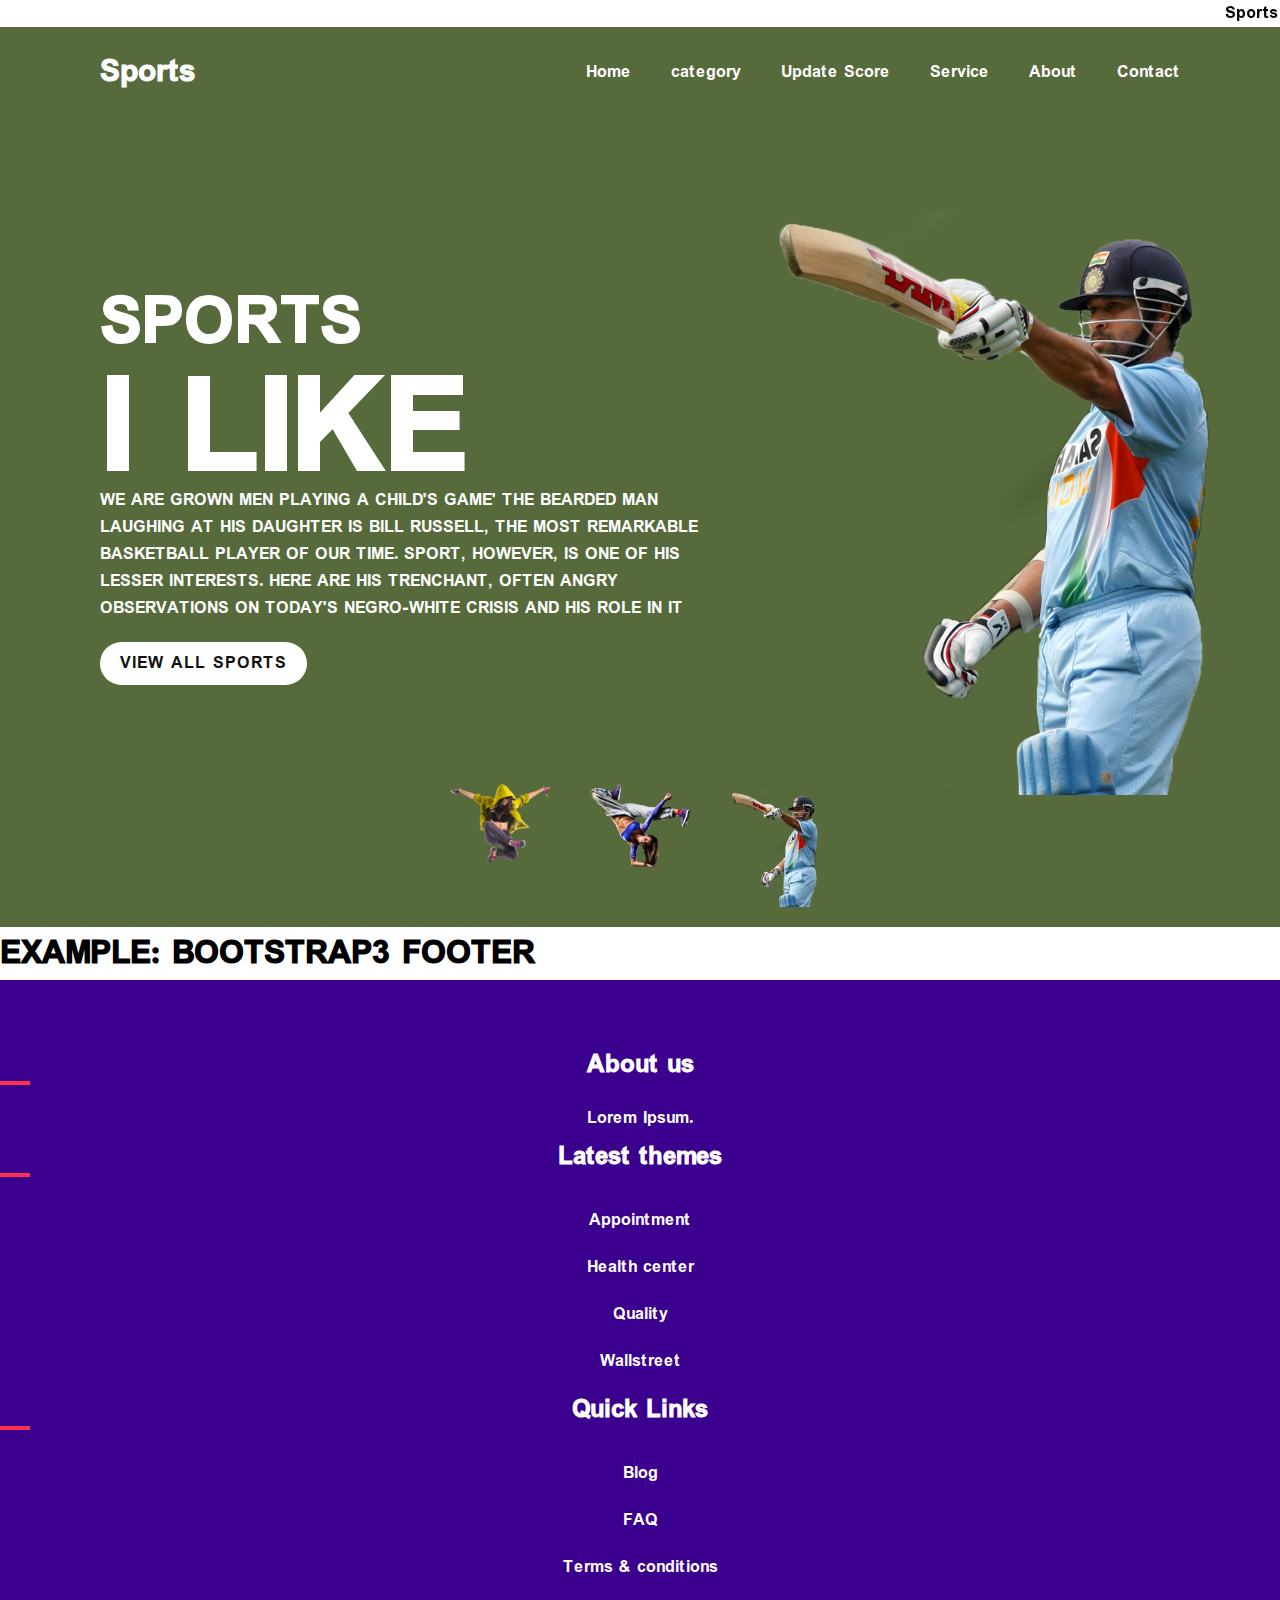
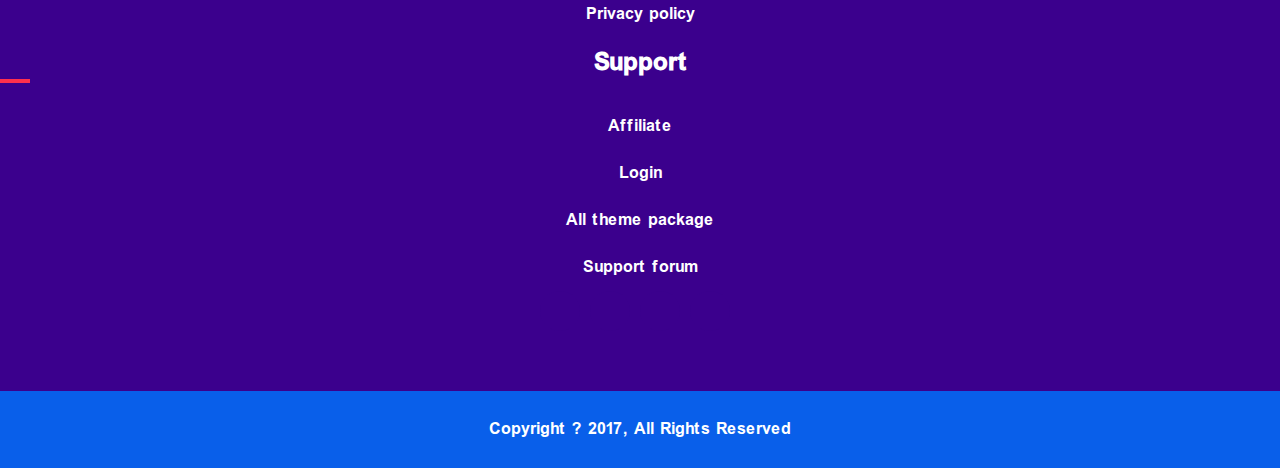
<file: index.html>
<html>
    <head>
        <title>www.sport.com</title>
        <link rel="stylesheet" href="css/style.css">
        <link rel="stylesheet" href="footercss.css">
        <!--<link rel='stylesheet' href='https://cdnjs.cloudflare.com/ajax/libs/twitter-bootstrap/3.3.7/css/bootstrap.min.css'>  
        <link rel='stylesheet' href='https://cdnjs.cloudflare.com/ajax/libs/font-awesome/4.7.0/css/font-awesome.min.css'>  
        -->
    </head>
   
    <body>
        <marquee>Sports</marquee>
        <section class="home">
            <header>
                <a href="#" class="logo"><b>Sports</b></a>
                <ul>
                     <li><a href="main.html">Home</a></li>
                     <li><a href="#">category</a></li>
                    <li><a href="product.html">Update Score</a></li>
                    <li><a href="service.html">Service</a></li>
                    <li><a href="about.html"target="blank">About</a></li>
                    <li><a href="contact1.html">Contact</a></li>
                </ul>
            </header>
            <div class="content">
                <div class="textBox">
                    <h2>Sports<br><span>I like</span></h2>
                    <p>
                        WE ARE GROWN MEN PLAYING A CHILD'S GAME'
                         THE BEARDED MAN LAUGHING AT HIS DAUGHTER IS BILL RUSSELL,
                          THE MOST REMARKABLE BASKETBALL PLAYER OF OUR TIME. SPORT, HOWEVER,
                           IS ONE OF HIS LESSER INTERESTS. HERE ARE HIS TRENCHANT,
                            OFTEN ANGRY OBSERVATIONS ON TODAY'S NEGRO-WHITE CRISIS AND HIS ROLE IN IT
                    </p>
                    <a href="view all sports.html">View All Sports</a>
                </div>
                <div class="imgBox">
                    <img src="img/3.png" alt="" class="sports">
                </div>
            </div>
            <ul class="thumb">
                <li><img src="img/1.png" onclick="imgSlider('img/1.png'); changeColor('#a18c02');"></li>
                <li><img src="img/4.png" onclick="imgSlider('img/4.png'); changeColor('#2236b4');"></li>
                <li><img src="img/3.png" onclick="imgSlider('img/3.png'); changeColor('#566a3b');"></li>
            </ul>
        </section>
        <footer>
            <div class="container">  
                <div class="row">  
                <div class="col-md-12">  
                <h1> EXAMPLE: BOOTSTRAP3 FOOTER </h1>  
                <footer class="footer">  
                <div class="container">  
                <div class="row">  
                <div class="col-md-3 m-b-30">  
                <div class="footer-title m-t-5 m-b-20 p-b-8">  
                About us  
                </div>  
                <p class="white-text">  
                Lorem Ipsum.  
                </p>  
                </div>  
                <div class="col-md-3 m-b-30">  
                <div class="footer-title m-t-5 m-b-20 p-b-8">  
                Latest themes  
                </div>  
                <div class="footer-links">  
                <a href="#">  
                Appointment  
                </a>  
                <a href="#">  
                Health center  
                </a>  
                <a href="#">  
                Quality  
                </a>  
                <a href="#">  
                Wallstreet  
                </a>  
                </div>  
                </div>  
                <div class="col-md-3 m-b-30">  
                <div class="footer-title m-t-5 m-b-20 p-b-8">  
                Quick Links  
                </div>  
                <div class="footer-links">  
                <a href="#">  
                Blog  
                </a>  
                <a href="#">  
                FAQ  
                </a>  
                <a href="#">  
                Terms & conditions  
                </a>  
                <a href="#">  
                Privacy policy  
                </a>  
                </div>  
                </div>  
                <div class="col-md-3 m-b-30">  
                <div class="footer-title m-t-5 m-b-20 p-b-8">  
                Support  
                </div>  
                <div class="footer-links">  
                <a href="#">  
                Affiliate  
                </a>  
                <a href="#">  
                Login  
                </a>  
                <a href="#">  
                All theme package  
                </a>  
                <a href="#">  
                Support forum  
                </a>  
                </div>  
                <div class="footer-social-links m-t-30">  
                <li> <a href="#">  
                <i class="fa fa-facebook" aria-hidden="true"> </i> </a>  
                <a href="#"> <i class="fa fa-twitter" aria-hidden="true"> </i> </a>  
                <a href="#"> <i class="fa fa-linkedin" aria-hidden="true"> </i> </a>  
                <a href="#"> <i class="fa fa-youtube" aria-hidden="true"> </i> </a>  
                </li>  
                </div>  
                </div>  
                </div>  
                </div>  
                </footer>  
                <div class="footer-bottom">  
                Copyright ? 2017, All Rights Reserved  
                </div>  
                </div>  
                </div>  
                </div>  
                </footer>
    </body>
</html>

<script>
    function imgSlider(someThing){
        document.querySelector('.sports').src = someThing;
    }
    function changeColor(color){
        const sec = document.querySelector('.home');
        sec.style.background = color;
    }
</script>
</file>
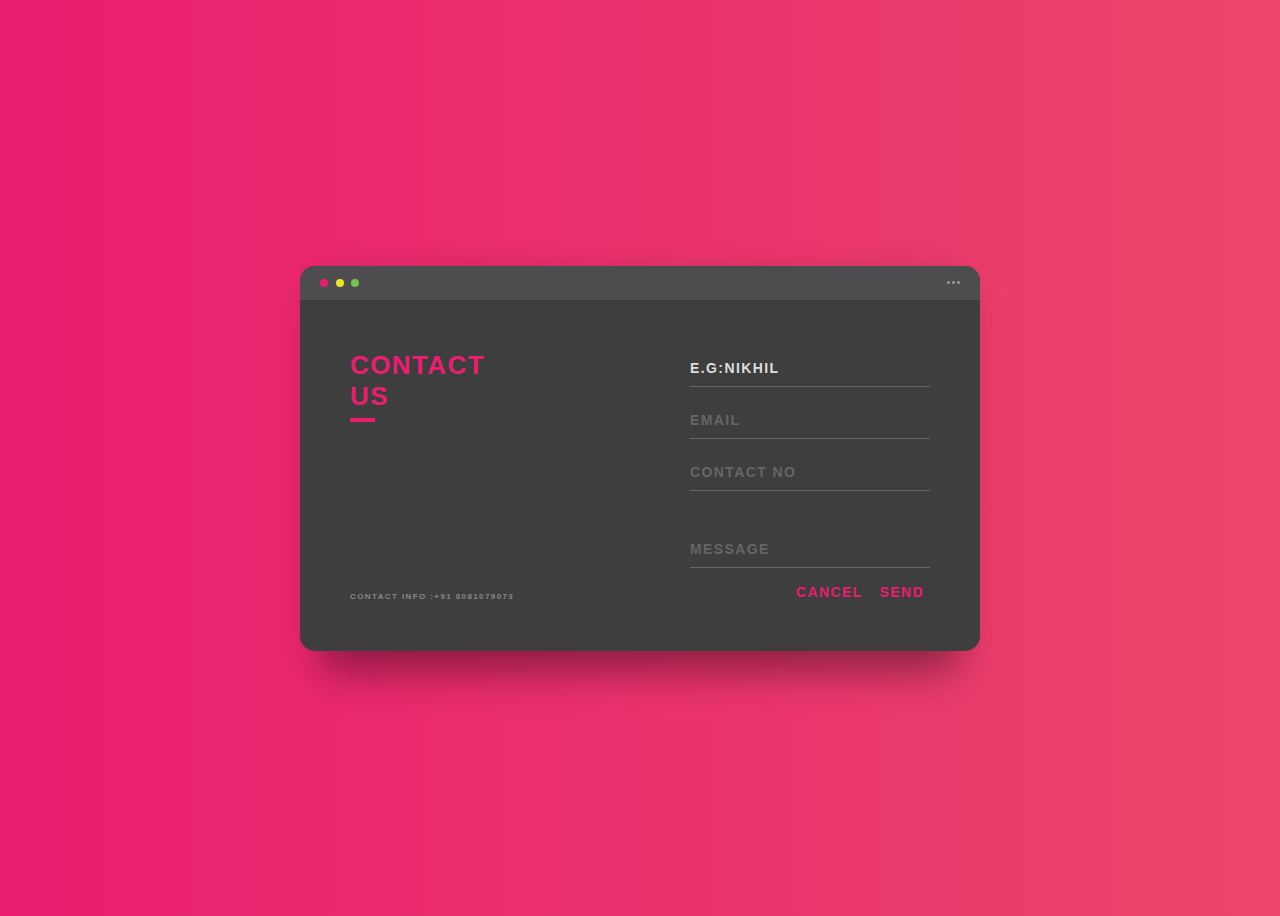
<file: contact1.html>
<html>
    <head>
        <link rel="stylesheet" href="contactcss.css">

    </head>
    <body>
        <div class="background">
            <div class="container">
              <div class="screen">
                <div class="screen-header">
                  <div class="screen-header-left">
                    <div class="screen-header-button close"></div>
                    <div class="screen-header-button maximize"></div>
                    <div class="screen-header-button minimize"></div>
                  </div>
                  <div class="screen-header-right">
                    <div class="screen-header-ellipsis"></div>
                    <div class="screen-header-ellipsis"></div>
                    <div class="screen-header-ellipsis"></div>
                  </div>
                </div>
                <div class="screen-body">
                  <div class="screen-body-item left">
                    <div class="app-title">
                      <span>CONTACT</span>
                      <span>US</span>
                    </div>
                    <div class="app-contact">CONTACT INFO :+91 8081079073</div>
                  </div>
                  <div class="screen-body-item">
                    <div class="app-form">
                      <div class="app-form-group">
                        <input class="app-form-control" placeholder="NAME" value="e.g:Nikhil">
                      </div>
                      <div class="app-form-group">
                        <input class="app-form-control" placeholder="EMAIL">
                      </div>
                      <div class="app-form-group">
                        <input class="app-form-control" placeholder="CONTACT NO">
                      </div>
                      <div class="app-form-group message">
                        <input class="app-form-control" placeholder="MESSAGE">
                      </div>
                      <div class="app-form-group buttons">
                        <button class="app-form-button">CANCEL</button>
                        <button class="app-form-button">SEND</button>
                      </div>
                    </div>
                  </div>
                </div>
              </div>
          
            </div>
          </div>
    </body>
</html>
</file>
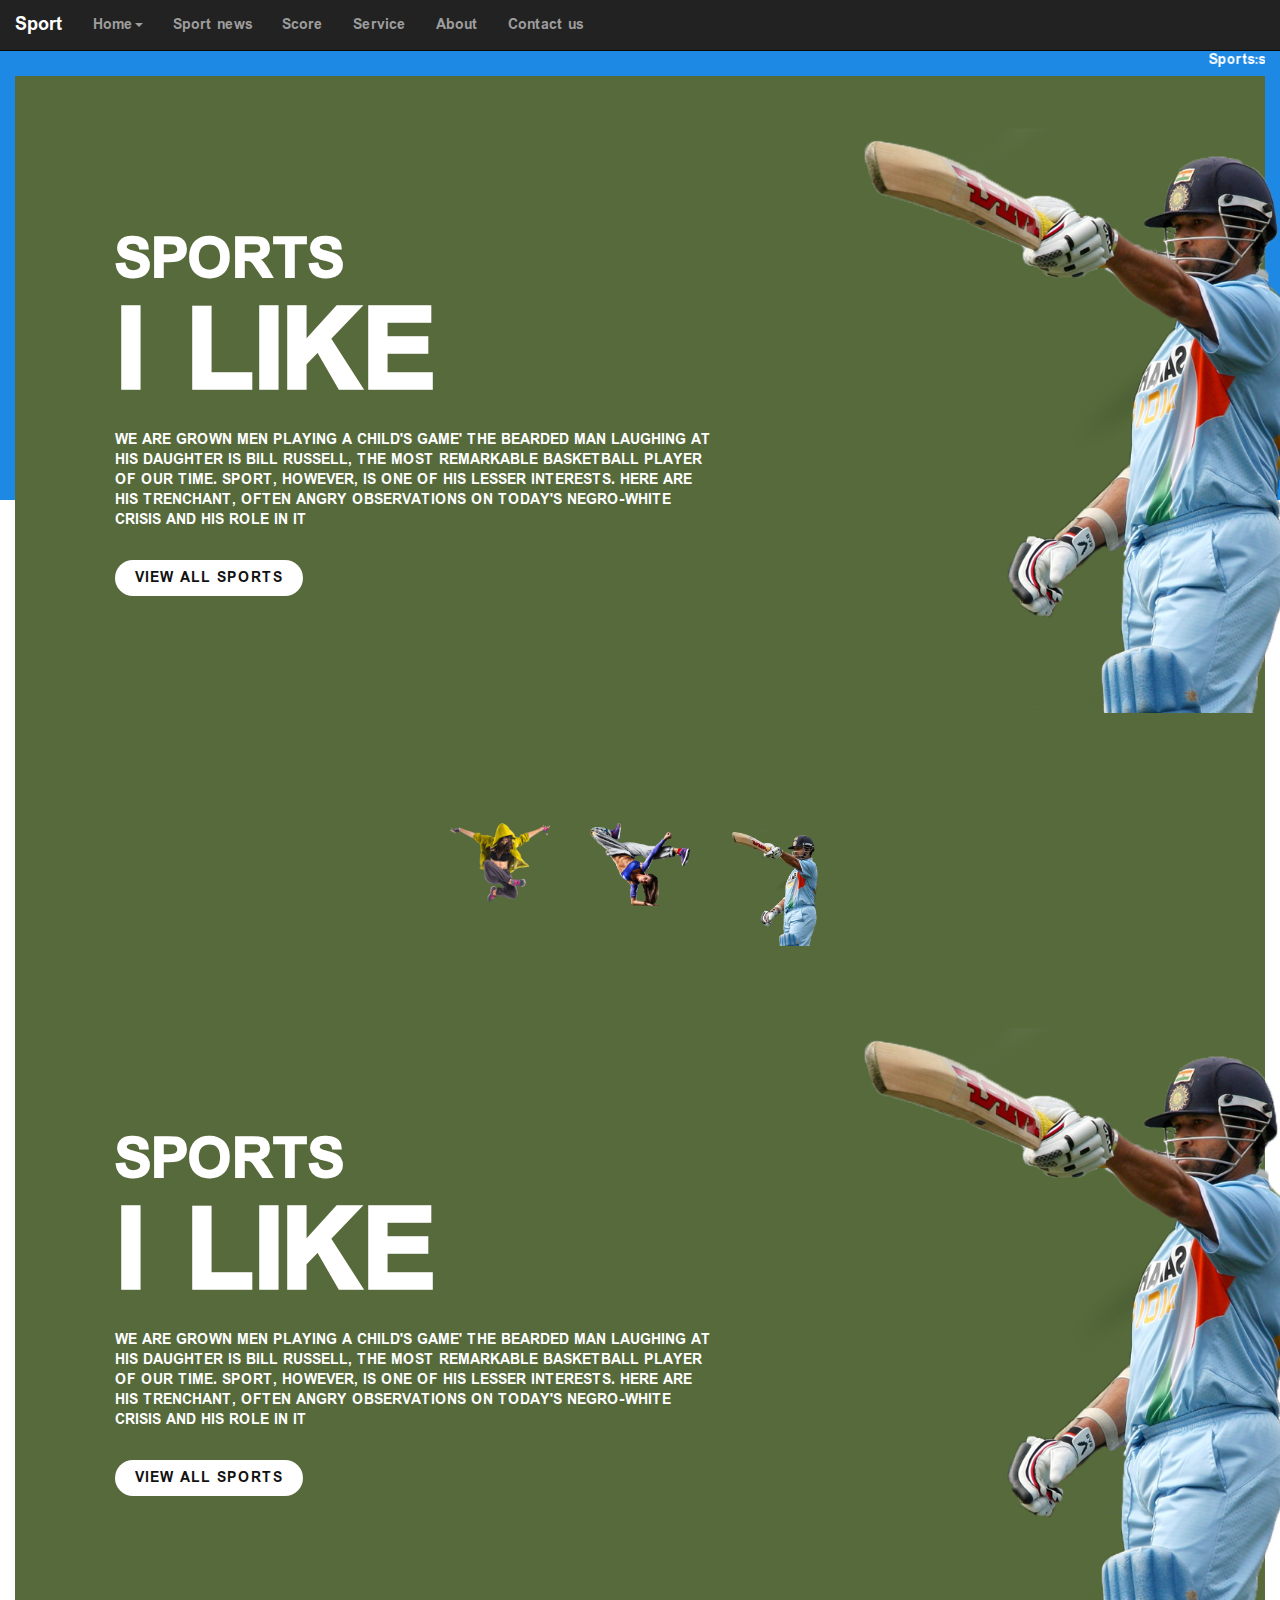
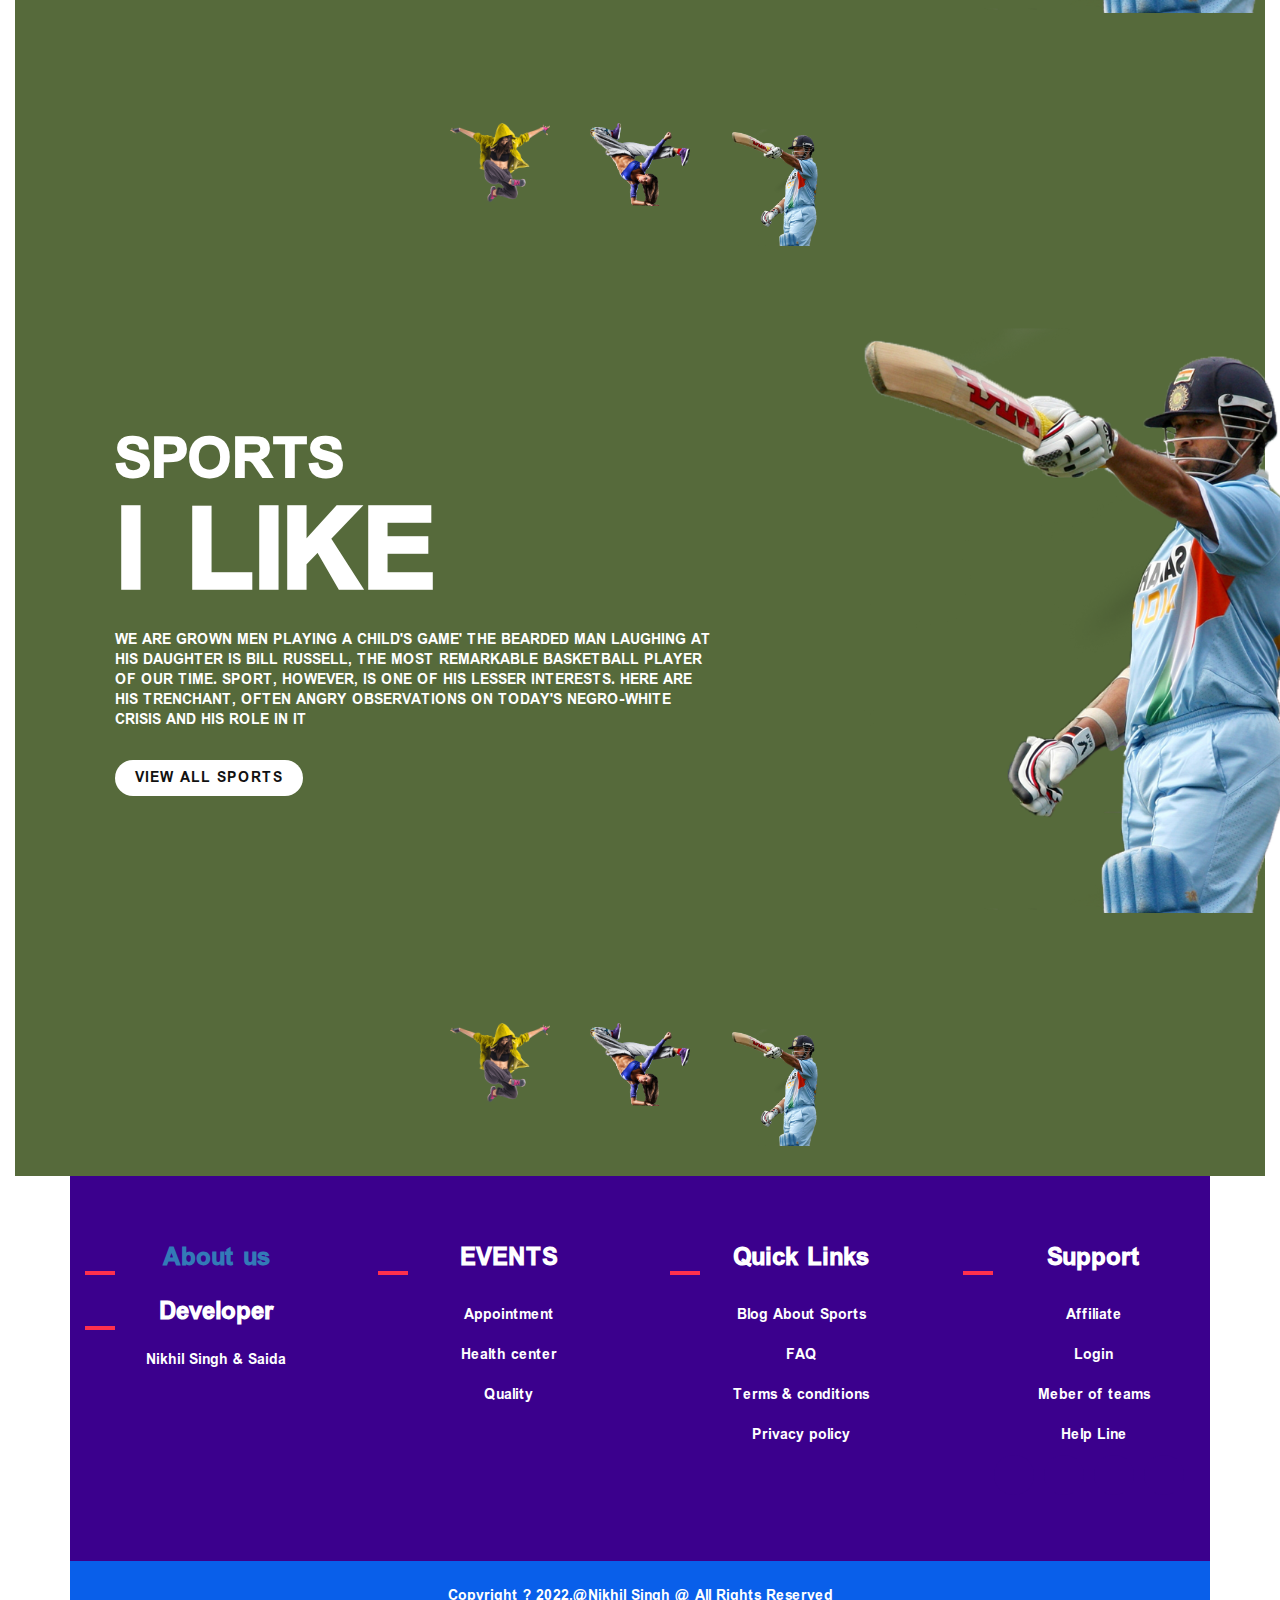
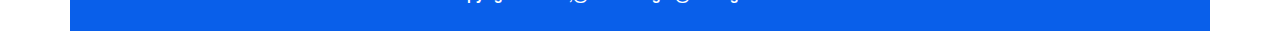
<file: final Project.html>
<!DOCTYPE html>  
<html>  
<head>  
    <link rel="stylesheet" href="css/style.css">
    <link rel="stylesheet" href="footercss.css">
  <title>www.Nikhil Sport.com</title>  
  <meta charset="utf-8">  
  <meta name="viewport" content="width=device-width, initial-scale=1">  
  <link rel="stylesheet" href="https://maxcdn.bootstrapcdn.com/bootstrap/3.3.6/css/bootstrap.min.css">  
  <script src="https://ajax.googleapis.com/ajax/libs/jquery/1.12.0/jquery.min.js"></script>  
  <script src="https://maxcdn.bootstrapcdn.com/bootstrap/3.3.6/js/bootstrap.min.js"></script>  
  <style>  
  body {  
      position: relative;   
  }  
  #section1 {padding-top:50px;height:500px;color: #fff; background-color: #1E88E5;}  
  #section2 {padding-top:50px;height:500px;color: #fff; background-color: #673ab7;}  
  #section3 {padding-top:50px;height:500px;color: #fff; background-color: #ff9800;}  
  #section41 {padding-top:50px;height:500px;color: #fff; background-color: #00bcd4;}  
  #section42 {padding-top:50px;height:500px;color: #fff; background-color: #009688;}  
  </style>  
</head>  
<body data-spy="scroll" data-target=".navbar" data-offset="50">  
  
<nav class="navbar navbar-inverse navbar-fixed-top">  
  <div class="container-fluid">  
    <div class="navbar-header">  
        <button type="button" class="navbar-toggle" data-toggle="collapse" data-target="#myNavbar">  
          <span class="icon-bar"></span>  
          <span class="icon-bar"></span>  
          <span class="icon-bar"></span>                          
      </button>  
      <a class="navbar-brand" href="#">Sport</a>  
    </div>  
    <div>  
      <div class="collapse navbar-collapse" id="myNavbar">  
        <ul class="nav navbar-nav">  
          
          <li class="dropdown"><a class="dropdown-toggle" data-toggle="dropdown" href="#">Home<span class="caret"></span></a>  
            <ul class="dropdown-menu">  
              <li><a href="#section41">Hockey</a></li>  
              <li><a href="#section42">Cricket</a></li> 
              <li><a href="#section41">Football</a></li>  
              <li><a href="#section42">basketball</a></li> 
            </ul>  
          </li>
          <li><a href="https://www.indiatoday.in/sports">Sport news</a></li>  
          <li><a href="main.html">Score</a></li> 
          <li><a href="http://sscbindia.in/">Service</a></li>  
          <li><a href="about.html">About</a></li>    
          <li><a href="contact1.html">Contact us</a></li>    
        </ul>  
      </div>  
    </div>  
  </div>  
</nav>      
  
<div id="section1" class="container-fluid">  
    <marquee>Sports:soccer
        basketball,tennis,baseball,golf, running,volleyball,badminton,swimming,boxing,table tennis
        ,skiing,ice skating,roller skating,cricket</marquee>
    <section class="home">
       
        <div class="content">
            <div class="textBox">
                <h2>Sports<br><span>I like</span></h2>
                <p>
                    WE ARE GROWN MEN PLAYING A CHILD'S GAME'
                     THE BEARDED MAN LAUGHING AT HIS DAUGHTER IS BILL RUSSELL,
                      THE MOST REMARKABLE BASKETBALL PLAYER OF OUR TIME. SPORT, HOWEVER,
                       IS ONE OF HIS LESSER INTERESTS. HERE ARE HIS TRENCHANT,
                        OFTEN ANGRY OBSERVATIONS ON TODAY'S NEGRO-WHITE CRISIS AND HIS ROLE IN IT
                </p>
                <a href="view all sports.html">View All Sports</a>
            </div>
            <div class="imgBox">
                <img src="img/3.png" alt="" class="sports">
            </div>
        </div>
        <ul class="thumb">
            <li><img src="img/1.png" onclick="imgSlider('img/1.png'); changeColor('#a18c02');"></li>
            <li><img src="img/4.png" onclick="imgSlider('img/4.png'); changeColor('#2236b4');"></li>
            <li><img src="img/3.png" onclick="imgSlider('img/3.png'); changeColor('#566a3b');"></li>
        </ul>
    </section>
    <section class="home">
       
        <div class="content">
            <div class="textBox">
                <h2>Sports<br><span>I like</span></h2>
                <p>
                    WE ARE GROWN MEN PLAYING A CHILD'S GAME'
                     THE BEARDED MAN LAUGHING AT HIS DAUGHTER IS BILL RUSSELL,
                      THE MOST REMARKABLE BASKETBALL PLAYER OF OUR TIME. SPORT, HOWEVER,
                       IS ONE OF HIS LESSER INTERESTS. HERE ARE HIS TRENCHANT,
                        OFTEN ANGRY OBSERVATIONS ON TODAY'S NEGRO-WHITE CRISIS AND HIS ROLE IN IT
                </p>
                <a href="view all sports.html">View All Sports</a>
            </div>
            <div class="imgBox">
                <img src="img/3.png" alt="" class="sports">
            </div>
        </div>
        <ul class="thumb">
            <li><img src="img/1.png" onclick="imgSlider('img/1.png'); changeColor('#a18c02');"></li>
            <li><img src="img/4.png" onclick="imgSlider('img/4.png'); changeColor('#2236b4');"></li>
            <li><img src="img/3.png" onclick="imgSlider('img/3.png'); changeColor('#566a3b');"></li>
        </ul>
    </section>
    <section class="home">
       
        <div class="content">
            <div class="textBox">
                <h2>Sports<br><span>I like</span></h2>
                <p>
                    WE ARE GROWN MEN PLAYING A CHILD'S GAME'
                     THE BEARDED MAN LAUGHING AT HIS DAUGHTER IS BILL RUSSELL,
                      THE MOST REMARKABLE BASKETBALL PLAYER OF OUR TIME. SPORT, HOWEVER,
                       IS ONE OF HIS LESSER INTERESTS. HERE ARE HIS TRENCHANT,
                        OFTEN ANGRY OBSERVATIONS ON TODAY'S NEGRO-WHITE CRISIS AND HIS ROLE IN IT
                </p>
                <a href="view all sports.html">View All Sports</a>
            </div>
            <div class="imgBox">
                <img src="img/3.png" alt="" class="sports">
            </div>
        </div>
        <ul class="thumb">
            <li><img src="img/1.png" onclick="imgSlider('img/1.png'); changeColor('#a18c02');"></li>
            <li><img src="img/4.png" onclick="imgSlider('img/4.png'); changeColor('#2236b4');"></li>
            <li><img src="img/3.png" onclick="imgSlider('img/3.png'); changeColor('#566a3b');"></li>
        </ul>
    </section>
    <footer>
        <div class="container">  
            <div class="row">  
            <div class="col-md-12">   
            <footer class="footer">  
            <div class="container">  
            <div class="row">  
            <div class="col-md-3 m-b-30">  
            <div class="footer-title m-t-5 m-b-20 p-b-8">  <a href="about.html">About us</a>  </div>  
            <div class="footer-title m-t-5 m-b-20 p-b-8">Developer</div> 
            <p class="white-text">Nikhil Singh & Saida
            
            </p>   
            </div>  
            <div class="col-md-3 m-b-30">  
            <div class="footer-title m-t-5 m-b-20 p-b-8"> EVENTS </div>  
            <div class="footer-links">  
            <a href="https://sportsauthorityofindia.nic.in/saijobs/">    Appointment    </a> 
              <a href="https://www.yossportshealth.com/">  Health center   </a>  
            <a href="https://www.masterclass.com/articles/how-to-show-good-sportsmanship">   Quality  </a>  
             
            </div>  
            </div>  
            <div class="col-md-3 m-b-30">  
            <div class="footer-title m-t-5 m-b-20 p-b-8">  
            Quick Links  
            </div>  
            <div class="footer-links">  
            <a href="https://thesporting.blog/">  
            Blog About Sports 
            </a>  
            <a href="https://sportsmatik.com/faq">  
            FAQ  
            </a>  
            <a href="https://www.masterclass.com/articles/how-to-show-good-sportsmanship">  
            Terms & conditions  
            </a>  
            <a href="https://www.icc-cricket.com/about/the-icc/legal-notices/privacy-policy">  
            Privacy policy  
            </a>  
            </div>  
            </div>  
            <div class="col-md-3 m-b-30">  
            <div class="footer-title m-t-5 m-b-20 p-b-8">  
            Support  
            </div>  
            <div class="footer-links">  
            <a href="https://yas.nic.in/sports/list-of-recognised-national-sports-federations-for-the-year-2020-2021">  
            Affiliate  
            </a>  
            <a href="login.html">  
            Login  
            </a>  
            <a href="login.html">  
            Meber of teams 
            </a>  
            <a href="https://sportsauthorityofindia.nic.in/sai/contact-us">  
            Help Line 
            </a>  
            </div>  
            <div class="footer-social-links m-t-30">  
            <li> <a href="#">  
            <i class="fa fa-facebook" aria-hidden="true"> </i> </a>  
            <a href="#"> <i class="fa fa-twitter" aria-hidden="true"> </i> </a>  
            <a href="#"> <i class="fa fa-linkedin" aria-hidden="true"> </i> </a>  
            <a href="#"> <i class="fa fa-youtube" aria-hidden="true"> </i> </a>  
            </li>  
            </div>  
            </div>  
            </div>  
            </div>  
            </footer>  
            <div class="footer-bottom">  
            Copyright ? 2022,@Nikhil Singh @ All Rights Reserved  
            </div>  
            </div>  
            </div>  
            </div>  
            </footer>
</body>
</html>


  </div>  

</body>  
</html>  
<script>
    function imgSlider(someThing){
        document.querySelector('.sports').src = someThing;
    }
    function changeColor(color){
        const sec = document.querySelector('.home');
        sec.style.background = color;
    }
    </script>
</file>
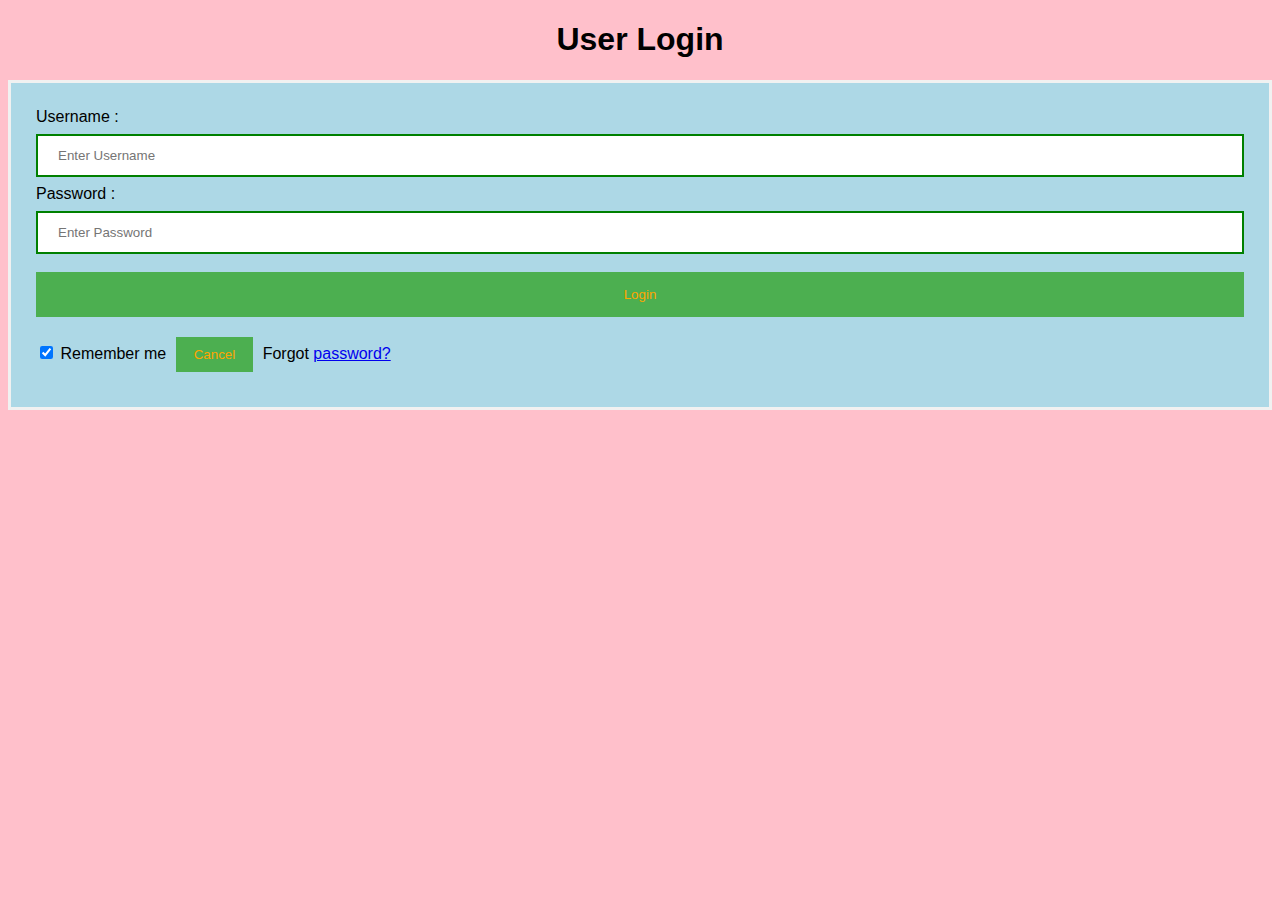
<file: login.html>
<!DOCTYPE html>   
<html>   
<head>  
<meta name="viewport" content="width=device-width, initial-scale=1">  
<title> Login Page </title>  
<style>   
Body {  
  font-family: Calibri, Helvetica, sans-serif;  
  background-color: pink;  
}  
button {   
       background-color: #4CAF50;   
       width: 100%;  
        color: orange;   
        padding: 15px;   
        margin: 10px 0px;   
        border: none;   
        cursor: pointer;   
         }   
 form {   
        border: 3px solid #f1f1f1;   
    }   
 input[type=text], input[type=password] {   
        width: 100%;   
        margin: 8px 0;  
        padding: 12px 20px;   
        display: inline-block;   
        border: 2px solid green;   
        box-sizing: border-box;   
    }  
 button:hover {   
        opacity: 0.7;   
    }   
  .cancelbtn {   
        width: auto;   
        padding: 10px 18px;  
        margin: 10px 5px;  
    }   
        
     
 .container {   
        padding: 25px;   
        background-color: lightblue;  
    }   
</style>   
</head>    
<body>    
    <center> <h1>User Login</h1> </center>   
    <form>  
        <div class="container">   
            <label>Username : </label>   
            <input type="text" placeholder="Enter Username" name="username" required>  
            <label>Password : </label>   
            <input type="password" placeholder="Enter Password" name="password" required>  
            <button type="submit">Login</button>   
            <input type="checkbox" checked="checked"> Remember me   
            <button type="button" class="cancelbtn"> Cancel</button>   
            Forgot <a href="#"> password? </a>   
        </div>   
    </form>     
</body>     
</html>
</file>
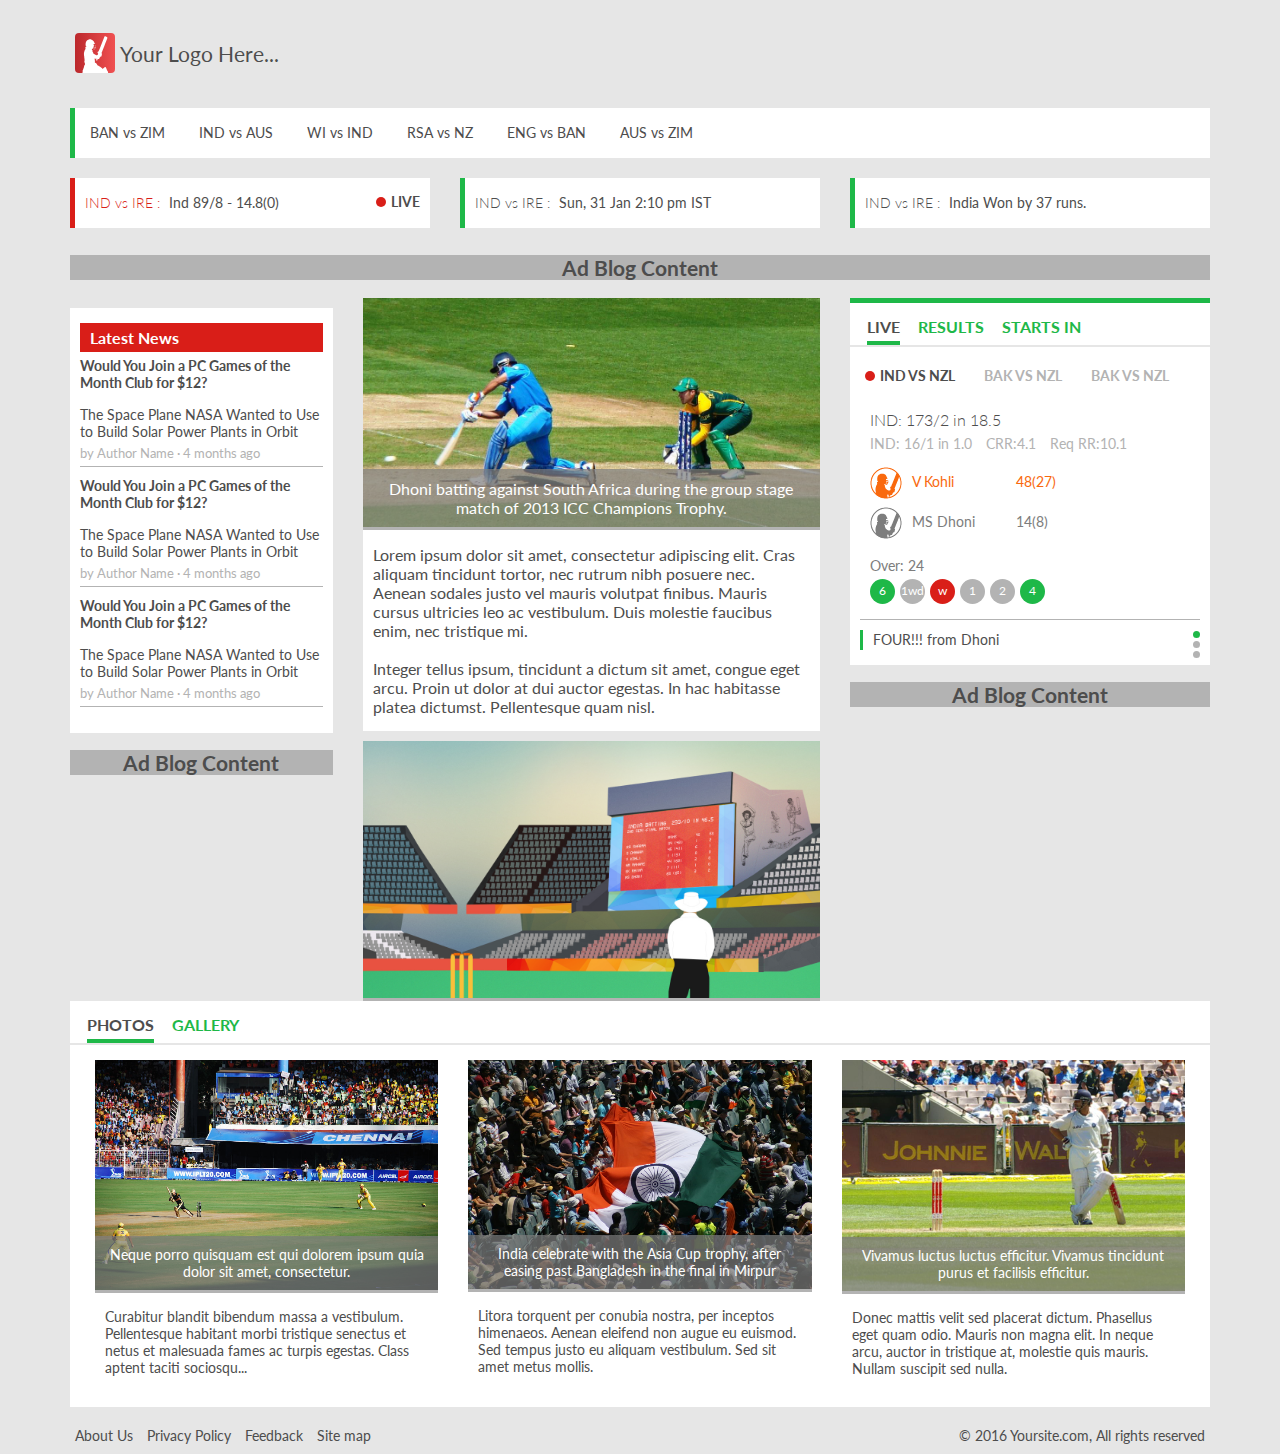
<file: product.html>
<!DOCTYPE html>
<html lang="en">
  <head>
    <meta charset="utf-8">
    <meta http-equiv="X-UA-Compatible" content="IE=edge">
    <meta name="viewport" content="width=device-width, initial-scale=1">

    <title>ScoreBoard</title>

    <link href='http://fonts.googleapis.com/css?family=Lato&subset=latin,latin-ext' rel='stylesheet' type='text/css'>
    <link rel="stylesheet" href="https://maxcdn.bootstrapcdn.com/font-awesome/4.5.0/css/font-awesome.min.css">
  
    <link rel="stylesheet" href="index1.css"/> 

  </head>
  <body>
    <!--Whole Container -->
    <div class="rca-container">

      <!--Logo Holder-->
      <div class="rca-row">
        <div class="rca-column-12">
          <div class="rca-logo">
            <h2>
              <span><img src="images/logo-01.svg" style="width: 50px;"></span><span>Your Logo Here...</span>
            </h2>
          </div>
        </div>
      </div>
      


      <!--Widget Outer-->
      <div class="rca-row">
        <div class="rca-column-12">
          <!--Widget Inner -->
          <div class="rca-menu-scroll rca-left-border">
            <ul class="rca-season-list">
              <li>
                <a href="/widgets.html">
                  BAN vs ZIM
                </a>
              </li>
              <li>
                <a href="#">
                  IND vs AUS
                </a>
              </li>
              <li>
                <a href="/widgets.html">
                  WI vs IND
                </a>
              </li>
              <li>
                <a href="/widgets.html">
                  RSA vs NZ
                </a>
              </li>
              <li>
                <a href="/widgets.html">
                  ENG vs BAN
                </a>
              </li>
              <li>
                <a href="/widgets.html">
                  AUS vs ZIM
                </a>
              </li>
            </ul>
          </div>
        </div>
      </div>
      <!--Widget Outer-->
      <div class="rca-row">
        <!--Widget Inner -->
        <div class="rca-column-4">
          <!--Live Season-->
          <div class="rca-menu-widget rca-live-season rca-left-border">
            <a href="/widgets.html" class="rca-padding">
              <span class="rca-match-title rca-live-text">IND vs IRE : </span><span class="rca-match-score">Ind 89/8 - 14.8(0)</span>
              <span class="rca-live-label rca-right">Live</span>
            </a>
          </div>
        </div>
        
        <!--Widget Inner -->
        <div class="rca-column-4">
          <!--Upcoming Match-->
          <div class="rca-menu-widget rca-left-border">
            <a href="/widgets.html" class="rca-padding">
              <span class="rca-match-title">IND vs IRE : </span><span class="rca-match-score">Sun, 31 Jan 2:10 pm IST</span>
            </a>
          </div>
        </div>

        <!--Widget Inner -->
        <div class="rca-column-4">
          <!--Upcoming Match-->
          <div class="rca-menu-widget rca-left-border">
            <a href="/widgets.html" class="rca-padding">
              <span class="rca-match-title">IND vs IRE : </span><span class="rca-match-score">India Won by 37 runs.</span>
            </a>
          </div>
        </div>
      </div>

      <div class="rca-row">
        <div class="rca-column-12">
          <div class="rca-blog-image">
            <h2>Ad Blog Content</h2>
          </div>
        </div>
      </div>
      <div class="rca-row">
        <div class="rca-column-3">
          <!--Match Series-->
          <div class="rca-news-widget rca-padding">
            <h3>Latest News</h3>
            <div class="rca-post">
              <h4>
                <a href="#">Would You Join a PC Games of the Month Club for $12?
                </a>
              </h4>
              <p>The Space Plane NASA Wanted to Use to Build Solar Power Plants in Orbit</p>
              <p class="rca-post-info">by Author Name · 4 months ago</p>
            </div>
            <div class="rca-post">
              <h4>
                <a href="#">Would You Join a PC Games of the Month Club for $12?
                </a>
              </h4>
              <p>The Space Plane NASA Wanted to Use to Build Solar Power Plants in Orbit</p>
              <p class="rca-post-info">by Author Name · 4 months ago</p>
            </div>
            <div class="rca-post">
              <h4>
                <a href="#">Would You Join a PC Games of the Month Club for $12?
                </a>
              </h4>
              <p>The Space Plane NASA Wanted to Use to Build Solar Power Plants in Orbit</p>
              <p class="rca-post-info">by Author Name · 4 months ago</p>
            </div>
          </div>

          <div class="rca-blog-image">
            <h2>Ad Blog Content</h2>
          </div>
        </div>
        <div class="rca-column-5">
          <!--Match Series-->
          <div class="rca-medium-widget rca-blog-content">
            <div class="rca-blog-image">
              <a href="#">
                <img src="images/Mahendra_Singh_Dhoni_batting.jpg">
              </a>
              <div class="rca-blog-head">
                Dhoni batting against South Africa during the group stage match of 2013 ICC Champions Trophy.
              </div>
            </div>
            <div class="rca-padding">
              Lorem ipsum dolor sit amet, consectetur adipiscing elit. Cras aliquam tincidunt tortor, nec rutrum nibh posuere nec. Aenean sodales justo vel mauris volutpat finibus. Mauris cursus ultricies leo ac vestibulum. Duis molestie faucibus enim, nec tristique mi.<br/><br/> Integer tellus ipsum, tincidunt a dictum sit amet, congue eget arcu. Proin ut dolor at dui auctor egestas. In hac habitasse platea dictumst. Pellentesque quam nisl.
            </div>           
          </div>

          <div class="rca-blog-image">
            <a href="#">
              <img src="images/banner.jpg">
            </a>
          </div>

        </div>
        <div class="rca-column-4">
          <!--Match Series-->
          <div class="rca-mini-widget rca-top-border rca-tab-simple">
            <ul class="rca-tab-list">
              <li class="rca-tab-link active" data-tab="ltab-1" onclick="showTab(this);">Live</li>
              <li class="rca-tab-link" data-tab="ltab-2" onclick="showTab(this);">Results</li>
              <li class="rca-tab-link" data-tab="ltab-3" onclick="showTab(this);">Starts In</li>
            </ul>
            <div id="ltab-1" class="rca-padding rca-tab-content rca-multi-season active">    
              <ul class="rca-tab-list">
                <li class="rca-tab-link active" data-tab="iltab-1" onclick="showTab(this);">
                  <span class="rca-live-label">IND vs NZL</span>
                </li>
                <li class="rca-tab-link" data-tab="iltab-2" onclick="showTab(this);">
                  <span class="rca-live-label">BAK vs NZL</span>
                </li>
                <li class="rca-tab-link" data-tab="iltab-3" onclick="showTab(this);">
                  <span class="rca-live-label">BAK vs NZL</span>
                </li>
              </ul> 
              <div id="iltab-1" class="rca-tab-content active">         
                <div class="rca-padding">
                  <h3 class="rca-match-title">
                    <a href="/widgets.html">
                      IND: 173/2 in 18.5
                    </a>
                  </h3>
                  <p class="rca-match-info">
                    <span>IND: 16/1 in 1.0</span>
                    <span>CRR:4.1</span>
                    <span>Req RR:10.1</span>
                  </p>
                  <div class="rca-top-padding">
                    <div class="rca-batsman striker">
                      <span class="player">V Kohli</span>
                      <span>48(27)</span>
                    </div>
                    <div class="rca-batsman">
                      <span class="player">MS Dhoni</span>
                      <span>14(8)</span>
                    </div>
                  </div>
                  <div class="rca-ball-detail">
                    <div class="rca-match-schedule">
                      Over: 24
                    </div>
                    <ul class="rca-ball-by">
                      <li class="b6">6</li>
                      <li class="">1wd</li>
                      <li class="w">w</li>
                      <li class="">1</li>
                      <li class="">2</li>
                      <li class="b6">4</li>
                    </ul>
                  </div>
                </div>
                <div class="rca-top-padding rca-score-status">
                  <div class="rca-status-scroll">
                    FOUR!!! from Dhoni
                  </div>
                  <ul class="rca-bullet-list">
                    <li class="active" data-tab="#status1"></li>
                    <li data-tab="#status2"></li>
                    <li data-tab="#status3"></li>
                  </ul>
                </div>
              </div>
              <div id="iltab-2" class="rca-tab-content">         
                <div class="rca-padding">
                  <h3 class="rca-match-title">
                    <a href="/widgets.html">
                      BAK: 93/8 in 19.2
                    </a>
                  </h3>
                  <p class="rca-match-info">
                    <span>BAK: 16/1 in 1.0</span>
                    <span>CRR:4.1</span>
                    <span>Req RR:10.1</span>
                  </p>
                  <div class="rca-top-padding">
                    <div class="rca-batsman striker">
                      <span class="player">V Kohli</span>
                      <span>48(27)</span>
                    </div>
                    <div class="rca-batsman">
                      <span class="player">MS Dhoni</span>
                      <span>14(8)</span>
                    </div>
                  </div>
                  <div class="rca-ball-detail">
                    <div class="rca-match-schedule">
                      Over: 24
                    </div>
                    <ul class="rca-ball-by">
                      <li class="b6">6</li>
                      <li class="">1wd</li>
                      <li class="w">w</li>
                      <li class="">1</li>
                      <li class="">2</li>
                      <li class="b6">4</li>
                    </ul>
                  </div>
                </div>
                <div class="rca-top-padding rca-score-status">
                  <div class="rca-status-scroll">
                    FOUR!!! from Dhoni
                  </div>
                  <ul class="rca-bullet-list">
                    <li class="active" data-tab="#status1"></li>
                    <li data-tab="#status2"></li>
                    <li data-tab="#status3"></li>
                  </ul>
                </div>
              </div>
            </div>
            <div id="ltab-2" class="rca-padding rca-tab-content">
              <div class="rca-match-detail rca-padding">
                <h3 class="rca-match-title">
                  <a href="/widgets.html">BAN vs ZIM</a>
                  <span class="rca-match-info rca-right">
                    2nd T20 Match
                  </span>
                </h3>
                <p class="rca-duration">Bangaladesh Won by 20 runs</p>
                <p class="rca-match-schedule">Sun, 31 Jan 2:10 pm IST</p>
              </div>
              <div class="rca-match-detail rca-padding">
                <h3 class="rca-match-title">
                  <a href="/widgets.html">BAN vs ZIM</a>
                  <span class="rca-match-info rca-right">
                    2nd T20 Match
                  </span>
                </h3>
                <p class="rca-duration">Bangaladesh Won by 20 runs</p>
                <p class="rca-match-schedule">Sun, 31 Jan 2:10 pm IST</p>
              </div>
            </div>
            <div id="ltab-3" class="rca-padding rca-tab-content">
              <div class="rca-match-detail rca-padding">
                <h3 class="rca-match-title">
                  <a href="/widgets.html">BAN vs ZIM</a>
                  <span class="rca-match-info rca-right">
                    2nd T20 Match
                  </span>
                </h3>
                <p class="rca-duration">Start in 21hrs</p>
                <p class="rca-match-schedule">Sun, 31 Jan 2:10 pm IST</p>
              </div>
              <div class="rca-match-detail rca-padding">
                <h3 class="rca-match-title">
                  <a href="/widgets.html">BAN vs ZIM</a>
                  <span class="rca-match-info rca-right">
                    2nd T20 Match
                  </span>
                </h3>
                <p class="rca-duration">Start in 21hrs</p>
                <p class="rca-match-schedule">Sun, 31 Jan 2:10 pm IST</p>
              </div>
            </div>
          </div>
          
          <div class="rca-blog-image">
            <h2>Ad Blog Content</h2>
          </div>
        </div>
      </div>

      <div class="rca-row">
        <div class="rca-column-12">
          <div class="rca-mini-widget rca-tab-simple">
            <ul class="rca-tab-list">
              <li class="rca-tab-link active" data-tab="rtab-1" onclick="showTab(this);">Photos</li>
              <li class="rca-tab-link" data-tab="rtab-2" onclick="showTab(this);">Gallery</li>
            </ul>
            <div id="rtab-1" class="rca-padding rca-tab-content active">              
              <div class="rca-column-4">
                <div class="rca-blog-content">
                  <div class="rca-blog-image">
                    <a href="#">
                      <img src="images/1200px-IPL_T20_Chennai_vs_Kolkata.jpg">
                    </a>
                    <div class="rca-blog-head">
                      Neque porro quisquam est qui dolorem ipsum quia dolor sit amet, consectetur.
                    </div>
                  </div>
                  <div class="rca-padding">
                    Curabitur blandit bibendum massa a vestibulum. Pellentesque habitant morbi tristique senectus et netus et malesuada fames ac turpis egestas. Class aptent taciti sociosqu...
                  </div>   
                </div>
              </div>
              <div class="rca-column-4">
                <div class="rca-blog-content">
                  <div class="rca-blog-image">
                    <a href="#">
                      <img src="images/1200px-Flagcricket.jpg">
                    </a>
                    <div class="rca-blog-head">
                      India celebrate with the Asia Cup trophy, after easing past Bangladesh in the final in Mirpur
                    </div>
                  </div>
                  <div class="rca-padding">
                    Litora torquent per conubia nostra, per inceptos himenaeos. Aenean eleifend non augue eu euismod. Sed tempus justo eu aliquam vestibulum. Sed sit amet metus mollis.
                  </div>   
                </div>
              </div>
              <div class="rca-column-4">
                <div class="rca-blog-content">
                  <div class="rca-blog-image">
                    <a href="#">
                      <img src="images/Sachin_at_the_other_end.jpg">
                    </a>
                    <div class="rca-blog-head">
                      Vivamus luctus luctus efficitur. Vivamus tincidunt purus et facilisis efficitur.
                    </div>
                  </div>
                  <div class="rca-padding">
                    Donec mattis velit sed placerat dictum. Phasellus eget quam odio. Mauris non magna elit. In neque arcu, auctor in tristique at, molestie quis mauris. Nullam suscipit sed nulla.
                  </div>   
                </div>
              </div>
              <div class="rca-clear"></div>
            </div>
            <div id="rtab-2" class="rca-padding rca-tab-content">
              <div class="rca-clear"></div>
            </div>
          </div>
        </div>
      </div>


      <div class="rca-row">
        <div class="rca-column-8">
          <ul class="rca-footer">
            <li><a href="">About Us</a></li>
            <li><a href="">Privacy Policy</a></li>
            <li><a href="">Feedback</a></li>
            <li><a href="">Site map</a></li>
          </ul>
        </div>
        <div class="rca-column-4">
          <ul class="rca-footer rca-right">
            <li>© 2016 <a href="">Yoursite.com</a>, All rights reserved </li>
          </ul>
        </div>
      </div>
    </div>

   <script>
      function showTab(event) {
        var sourceParent = event.parentElement.parentElement;
        var sourceChilds = sourceParent.getElementsByClassName("rca-tab-content");
        var sourceLinkParent = sourceParent.getElementsByClassName("rca-tab-link");
        for (var i=0; i < sourceChilds.length; i++) {
          sourceChilds.item(i).classList.remove("active");
        }
        for (var i=0; i < sourceLinkParent.length; i++) {
          sourceLinkParent.item(i).classList.remove("active");
        }
        var dataTab= event.getAttribute("data-tab");

        event.classList.add("active");
        // document.getElementById(dataTab).className = tabClass + ' active';
        document.getElementById(dataTab).className += ' active';
      }

    </script>

  </body>
</html>
</file>
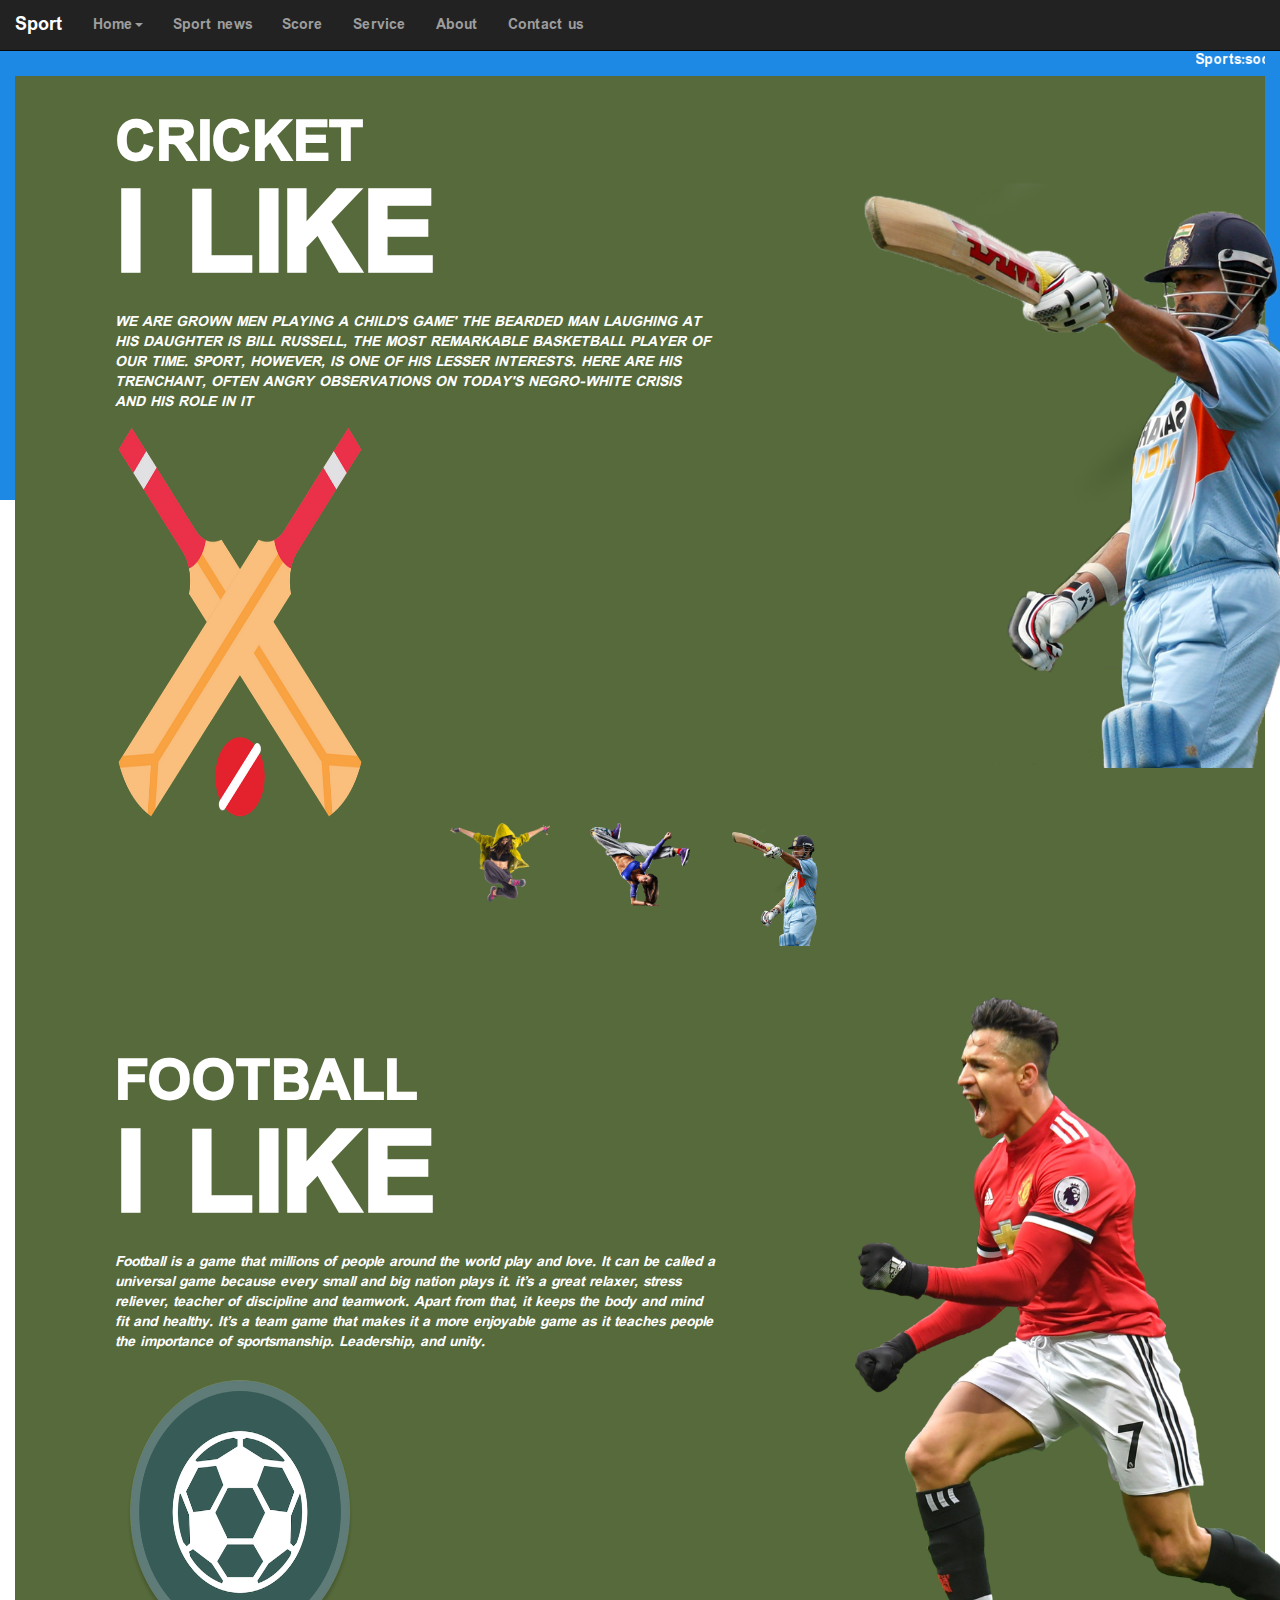
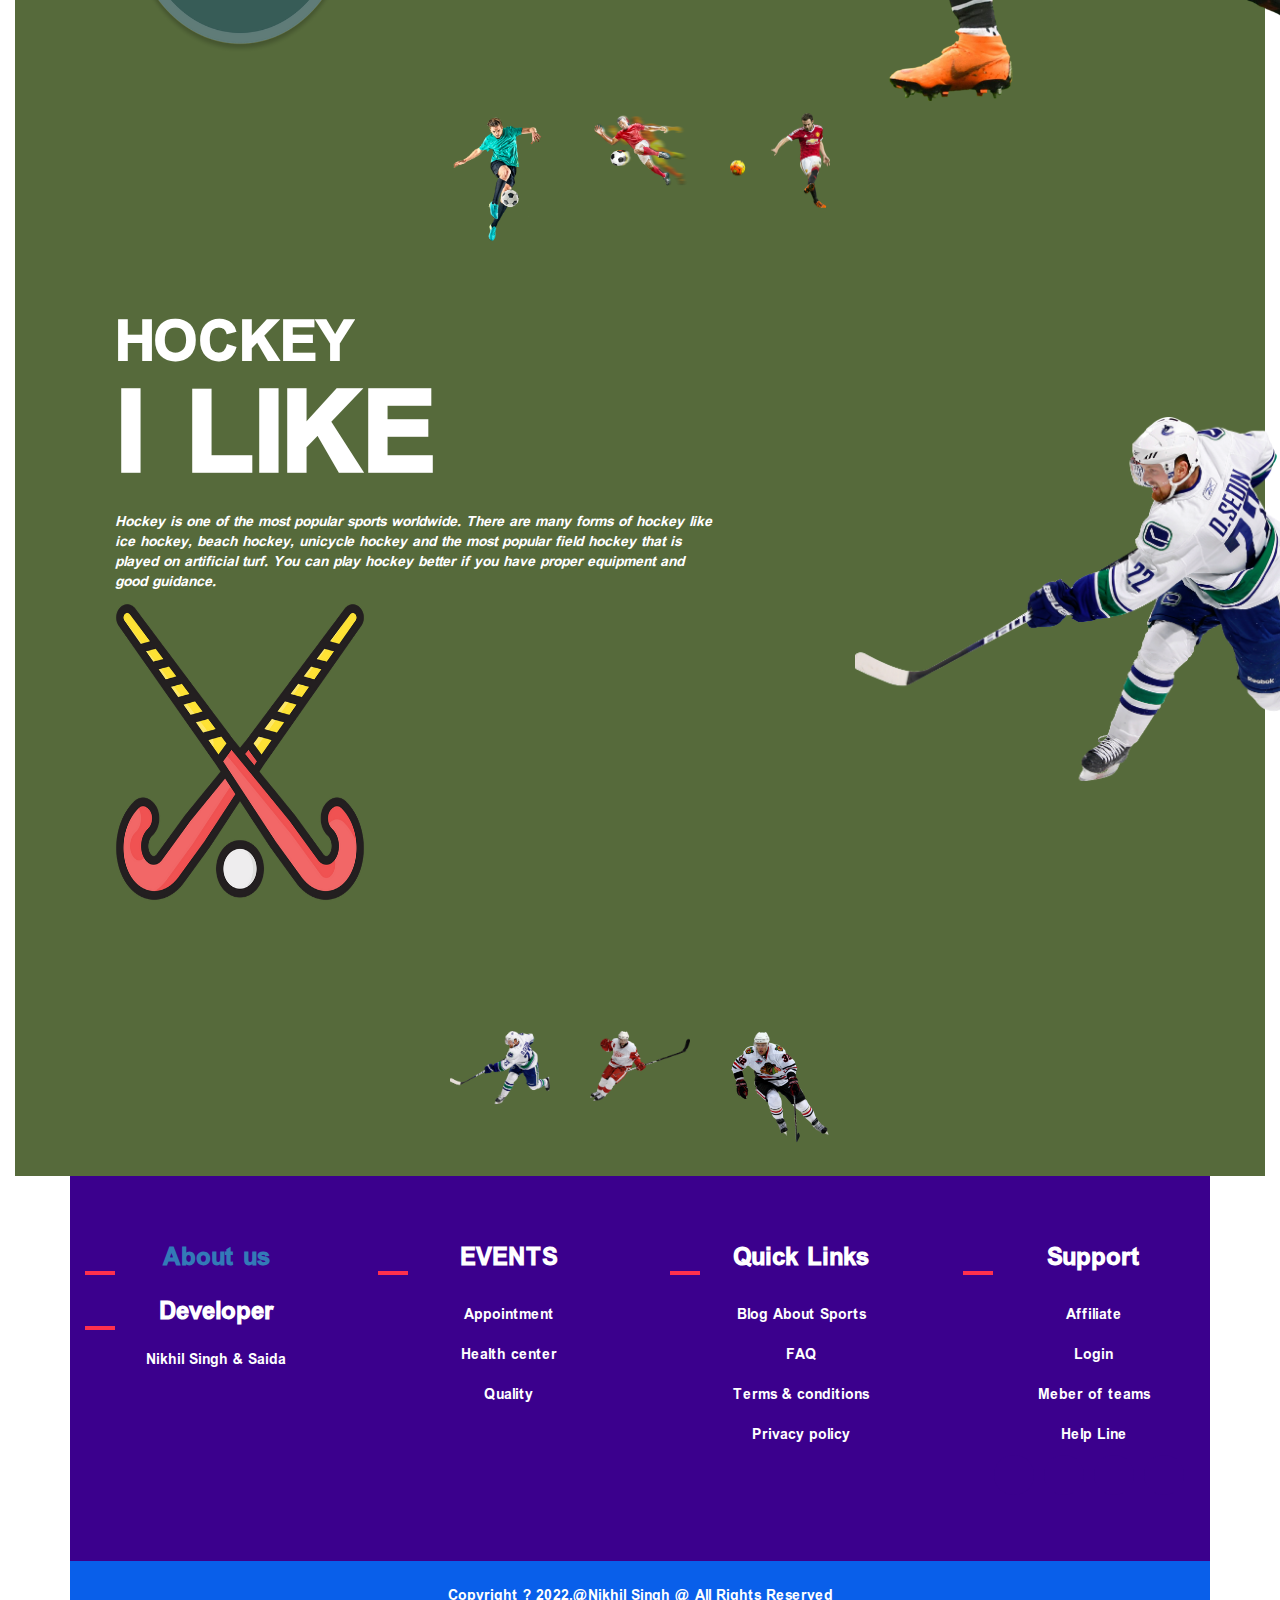
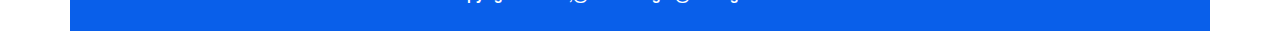
<file: testpro.html>
<!DOCTYPE html>  
<html>  
<head>  
    <link rel="stylesheet" href="css/style.css">
    <link rel="stylesheet" href="footercss.css">
  <title>www.Nikhil Sport.com</title>  
  <meta charset="utf-8">  
  <meta name="viewport" content="width=device-width, initial-scale=1">  
  <link rel="stylesheet" href="https://maxcdn.bootstrapcdn.com/bootstrap/3.3.6/css/bootstrap.min.css">  
  <script src="https://ajax.googleapis.com/ajax/libs/jquery/1.12.0/jquery.min.js"></script>  
  <script src="https://maxcdn.bootstrapcdn.com/bootstrap/3.3.6/js/bootstrap.min.js"></script>  
  <style>  
  body {  
      position: relative;   
  }  
  #section1 {padding-top:50px;height:500px;color: #fff; background-color: #1E88E5;}  
  #section2 {padding-top:50px;height:500px;color: #fff; background-color: #673ab7;}  
  #section3 {padding-top:50px;height:500px;color: #fff; background-color: #ff9800;}  
  #section41 {padding-top:50px;height:500px;color: #fff; background-color: #00bcd4;}  
  #section42 {padding-top:50px;height:500px;color: #fff; background-color: #009688;}  
  </style>  
</head>  
<body data-spy="scroll" data-target=".navbar" data-offset="50">  
  
<nav class="navbar navbar-inverse navbar-fixed-top">  
  <div class="container-fluid">  
    <div class="navbar-header">  
        <button type="button" class="navbar-toggle" data-toggle="collapse" data-target="#myNavbar">  
          <span class="icon-bar"></span>  
          <span class="icon-bar"></span>  
          <span class="icon-bar"></span>                          
      </button>  
      <a class="navbar-brand" href="#">Sport</a>  
    </div>  
    <div>  
      <div class="collapse navbar-collapse" id="myNavbar">  
        <ul class="nav navbar-nav">  
          
          <li class="dropdown"><a class="dropdown-toggle" data-toggle="dropdown" href="#">Home<span class="caret"></span></a>  
            <ul class="dropdown-menu">  
              <li><a href="https://www.hockeyindia.org/">Hockey</a></li>  
              <li><a href="https://www.espncricinfo.com/">Cricket</a></li> 
              <li><a href="https://www.espn.in/football/scoreboard">Football</a></li>  
              <li><a href="https://www.livescore.in/basketball/">basketball</a></li> 
            </ul>  
          </li>
          <li><a href="https://sports.ndtv.com/">Sport news</a></li>  
          <li><a href="main.html">Score</a></li> 
          <li><a href="http://sscbindia.in/">Service</a></li>  
          <li><a href="about.html">About</a></li>    
          <li><a href="contact1.html">Contact us</a></li>        
        </ul>  
      </div>  
    </div>  
  </div>  
</nav>      
  
<div id="section1" class="container-fluid">  
    <marquee>Sports:soccer
        basketball,tennis,baseball,golf, running,volleyball,badminton,swimming,boxing,table tennis
        ,skiing,ice skating,roller skating,cricket,running,volleyball,badminton,swimming</marquee>
    <section class="home">
       
        <div class="content">
            <div class="textBox">
                <!--first-->
                <h2>Cricket<br><span>I like</span></h2>
                <p>
                   <i>WE ARE GROWN MEN PLAYING A CHILD'S GAME'
                    THE BEARDED MAN LAUGHING AT HIS DAUGHTER IS BILL RUSSELL,
                     THE MOST REMARKABLE BASKETBALL PLAYER OF OUR TIME. SPORT, HOWEVER,
                      IS ONE OF HIS LESSER INTERESTS. HERE ARE HIS TRENCHANT,
                       OFTEN ANGRY OBSERVATIONS ON TODAY'S NEGRO-WHITE CRISIS AND HIS ROLE IN IT</i> 
                </p>
                <img src="img/CL.png"width="250"height="400">
            </div>
            <div class="imgBox">
                <img src="img/3.png" alt="" class="sports">
            </div>
        </div>
        <ul class="thumb">
            <li><img src="img/1.png" onclick="imgSlider('img/1.png'); changeColor('#a18c02');"></li>
            <li><img src="img/4.png" onclick="imgSlider('img/4.png'); changeColor('#2236b4');"></li>
            <li><img src="img/3.png" onclick="imgSlider('img/3.png'); changeColor('#566a3b');"></li>
        </ul>
    </section>
    <!--second-->
    <section class="home">
       
        <div class="content">
            <div class="textBox">
                <h2>Football<br><span>I like</span></h2>
                <p>
                   <i> Football is a game that millions of people around the world play and love.
                    It can be called a universal game because every small and big nation plays it.
                    it’s a great relaxer, stress reliever, teacher of discipline and teamwork.
                    Apart from that, it keeps the body and mind fit and healthy. 
                    It’s a team game that makes it a more enjoyable game as
                    it teaches people the importance of sportsmanship. Leadership, and unity.</i>
                </p>
                <img src="img/FL.png"width="250"height="300">
            </div>
            <div class="imgBox">
                <img src="img/f1.png" alt="" class="sports">
            </div>
        </div>
        <ul class="thumb">
            <li><img src="img/f2.png" onclick="imgSlider('img/f2.png'); changeColor('#a18c02');"></li>
            <li><img src="img/f3.png" onclick="imgSlider('img/f3.png'); changeColor('#2236b4');"></li>
            <li><img src="img/f4.png" onclick="imgSlider('img/f4.png'); changeColor('#566a3b');"></li>
        </ul>
    </section>
    <!--third-->
    <section class="home">
       
        <div class="content">
            <div class="textBox">
                <h2>Hockey<br><span>I like</span></h2>
                <p>
                    <i>Hockey is one of the most popular sports worldwide. There are many forms of hockey like ice hockey,
                        beach hockey, unicycle hockey and the most popular field hockey that is played on artificial turf.
                        You can play hockey better if you have proper equipment and good guidance.</i>
                </p>
                <img src="img/HL.png"width="250"height="300">
            </div>
            <div class="imgBox">
                <img src="img/h1.png" alt="" class="sports">
            </div>
        </div>
        <ul class="thumb">
            <li><img src="img/h1.png" onclick="imgSlider('img/h1.png'); changeColor('#a18c02');"></li>
            <li><img src="img/h4.png" onclick="imgSlider('img/h4.png'); changeColor('#2236b4');"></li>
            <li><img src="img/h 2.png" onclick="imgSlider('img/h 2.png'); changeColor('#566a3b');"></li>
        </ul>
    </section>
    <footer>
        <div class="container">  
            <div class="row">  
            <div class="col-md-12">   
            <footer class="footer">  
            <div class="container">  
            <div class="row">  
            <div class="col-md-3 m-b-30">  
            <div class="footer-title m-t-5 m-b-20 p-b-8">  <a href="about.html">About us</a>  </div>  
            <div class="footer-title m-t-5 m-b-20 p-b-8">Developer</div> 
            <p class="white-text">Nikhil Singh & Saida
            
            </p>   
            </div>  
            <div class="col-md-3 m-b-30">  
            <div class="footer-title m-t-5 m-b-20 p-b-8"> EVENTS </div>  
            <div class="footer-links">  
            <a href="https://sportsauthorityofindia.nic.in/saijobs/">    Appointment    </a> 
              <a href="https://www.yossportshealth.com/">  Health center   </a>  
            <a href="https://www.masterclass.com/articles/how-to-show-good-sportsmanship">   Quality  </a>  
             
            </div>  
            </div>  
            <div class="col-md-3 m-b-30">  
            <div class="footer-title m-t-5 m-b-20 p-b-8">  
            Quick Links  
            </div>  
            <div class="footer-links">  
            <a href="https://thesporting.blog/">  
            Blog About Sports 
            </a>  
            <a href="https://sportsmatik.com/faq">  
            FAQ  
            </a>  
            <a href="https://www.masterclass.com/articles/how-to-show-good-sportsmanship">  
            Terms & conditions  
            </a>  
            <a href="https://www.icc-cricket.com/about/the-icc/legal-notices/privacy-policy">  
            Privacy policy  
            </a>  
            </div>  
            </div>  
            <div class="col-md-3 m-b-30">  
            <div class="footer-title m-t-5 m-b-20 p-b-8">  
            Support  
            </div>  
            <div class="footer-links">  
            <a href="https://yas.nic.in/sports/list-of-recognised-national-sports-federations-for-the-year-2020-2021">  
            Affiliate  
            </a>  
            <a href="login.html">  
            Login  
            </a>  
            <a href="login.html">  
            Meber of teams 
            </a>  
            <a href="https://sportsauthorityofindia.nic.in/sai/contact-us">  
            Help Line 
            </a>  
            </div>  
            <div class="footer-social-links m-t-30">  
            <li> <a href="#">  
            <i class="fa fa-facebook" aria-hidden="true"> </i> </a>  
            <a href="#"> <i class="fa fa-twitter" aria-hidden="true"> </i> </a>  
            <a href="#"> <i class="fa fa-linkedin" aria-hidden="true"> </i> </a>  
            <a href="#"> <i class="fa fa-youtube" aria-hidden="true"> </i> </a>  
            </li>  
            </div>  
            </div>  
            </div>  
            </div>  
            </footer>  
            <div class="footer-bottom">  
            Copyright ? 2022,@Nikhil Singh @ All Rights Reserved  
            </div>  
            </div>  
            </div>  
            </div>  
            </footer>
</body>
</html>


  </div>  

</body>  
</html>  
<script>
    function imgSlider(someThing){
        document.querySelector('.sports').src = someThing;
    }
    function changeColor(color){
        const sec = document.querySelector('.home');
        sec.style.background = color;
    }
    </script>
</file>
<file: css/style.css>
@font-face {
    font-family: 'iran_sans_bold';
    src: url('../Fonts/iran_sans_bold.woff') format('woff');
}

@font-face {
    font-family: 'iran_sans_light';
    src: url('../Fonts/iran_sans_light.woff') format('woff');
}

@font-face {
    font-family: 'iran_sans_medi';
    src: url('../Fonts/iran_sans_medi.woff') format('woff');
}

*{
    margin: 0;
    padding: 0;
    box-sizing: border-box;
    font-family: iran_sans_medi;
}
section{
    position: relative;
    width: 100%;
    min-height: 100vh;
    display: flex;
    justify-content: space-between;
    align-items: center;
    background: #566a3b;
    transition: 0.5s;
}
header{
    position: absolute;
    top: 0; left: 0;
    width: 100%;
    padding: 20px 100px;
    display: flex;
    justify-content: space-between;
    align-items: center;
}
header .logo{
    position: relative;
    font-size: 30px;
    text-decoration: none;
    color: #fff;
    font-weight: 600;
}
header ul{
    position: relative;
    display: flex;
}
header ul li{
    list-style-type: none;
}
header ul li a{
    display: inline-block;
    color: #fff;
    font-weight: 400;
    margin-left: 40px;
    text-decoration: none;
}
.content{
    position: relative;
    width: 100%;
    display: flex;
    justify-content: space-between;
    align-items: center;
    margin-left: 100px;
}
.content .textBox{
    position: relative;
    max-width: 600px;
}
.content .textBox h2{
    color: #fff;
    font-size: 4em;
    line-height: 1.7em;
    font-weight: 900;
    text-transform: uppercase;
}
.content .textBox h2 span{
    font-size: 2em;
}
.content .textBox p{
    color: #fff;
}
.content .textBox a{
    display: inline-block;
    margin-top: 20px;
    padding: 8px 20px;
    background: #fff;
    color: #111;
    border-radius: 40px;
    font-weight: 500;
    letter-spacing: 1px;
    text-decoration: none;
    text-transform: uppercase;
}
.content .imgBox{
    width: 600px;
    display: flex;
    padding-right: 10px;
    margin-top: 20px;
    justify-content: flex-end;
}
.content .imgBox img{
    max-width: 500px;
}
.thumb{
    position: absolute;
    left: 50%;
    bottom: 20px;
    transform: translateX(-50%);
    display: flex;
}
.thumb li{
    list-style: none;
    display: inline-block;
    margin: 0 20px;
    cursor: pointer;
    transition: 0.5s;
}
.thumb li img{
    max-width: 100px;
}
.thumb li:hover{
    transform: translateY(-15px);
}
</file>
<file: footercss.css>
.footer {  
    text-align: center;
    padding: 60px 0;  
    width: 100%;  
    background: #3B008D;  
    color: #fff;  
    }  
    .footer-title {  
    position: relative;  
    color: #fff;  
    font-size: 24px;  
    font-weight: 600;  
    margin-top: 5px;  
    margin-bottom: 20px;  
    }  
    .footer-title:after {  
    position: absolute;  
    content: '';  
    left: 0;  
    bottom: 0;  
    width: 30px;  
    height: 4px;  
    background: #ff304d;  
    }  
    .footer-links a {  
    padding: 10px 0;  
    color: #fff;  
    display: block;  
    transition: color 0.5s ease-in-out;  
    text-decoration: none;  
    }  
    .footer-links a:hover {  
    color: #ff304d;  
    }  
    .footer-social-links li {  
    display: inline-block;  
    }  
    .footer-social-links a {  
    width: 40px;  
    height: 40px;  
    font-size: 16px;  
    float: left;  
    margin-right: 10px;  
    padding: 10px;  
    border-radius: 50px;  
    text-align: center;  
    color: #fff;  
    line-height: 1;  
    -webkit-transition: background 0.3s ease-in-out;  
    -moz-transition: background 0.3s ease-in-out;  
    transition: background 0.3s ease-in-out;  
    background: #3B008D;  
    }  
    .footer-social-links a:hover {  
    background: #ff304d;  
    }  
    .footer-bottom {  
    width: 100%;  
    padding: 25px 0;  
    text-align: center;  
    color: #fff;  
    background: rgb(9, 95, 234);  
    }
</file>
<file: contactcss.css>
*, *:before, *:after {
  box-sizing: border-box;
  -webkit-font-smoothing: antialiased;
  -moz-osx-font-smoothing: grayscale;
}

body {
  background: linear-gradient(to right, #ea1d6f 0%, #eb466b 100%);
  font-size: 12px;
}

body, button, input {
  font-family: 'Montserrat', sans-serif;
  font-weight: 700;
  letter-spacing: 1.4px;
}

.background {
  display: flex;
  min-height: 100vh;
}

.container {
  flex: 0 1 700px;
  margin: auto;
  padding: 10px;
}

.screen {
  position: relative;
  background: #3e3e3e;
  border-radius: 15px;
}

.screen:after {
  content: '';
  display: block;
  position: absolute;
  top: 0;
  left: 20px;
  right: 20px;
  bottom: 0;
  border-radius: 15px;
  box-shadow: 0 20px 40px rgba(0, 0, 0, .4);
  z-index: -1;
}

.screen-header {
  display: flex;
  align-items: center;
  padding: 10px 20px;
  background: #4d4d4f;
  border-top-left-radius: 15px;
  border-top-right-radius: 15px;
}

.screen-header-left {
  margin-right: auto;
}

.screen-header-button {
  display: inline-block;
  width: 8px;
  height: 8px;
  margin-right: 3px;
  border-radius: 8px;
  background: white;
}

.screen-header-button.close {
  background: #ed1c6f;
}

.screen-header-button.maximize {
  background: #e8e925;
}

.screen-header-button.minimize {
  background: #74c54f;
}

.screen-header-right {
  display: flex;
}

.screen-header-ellipsis {
  width: 3px;
  height: 3px;
  margin-left: 2px;
  border-radius: 8px;
  background: #999;
}

.screen-body {
  display: flex;
}

.screen-body-item {
  flex: 1;
  padding: 50px;
}

.screen-body-item.left {
  display: flex;
  flex-direction: column;
}

.app-title {
  display: flex;
  flex-direction: column;
  position: relative;
  color: #ea1d6f;
  font-size: 26px;
}

.app-title:after {
  content: '';
  display: block;
  position: absolute;
  left: 0;
  bottom: -10px;
  width: 25px;
  height: 4px;
  background: #ea1d6f;
}

.app-contact {
  margin-top: auto;
  font-size: 8px;
  color: #888;
}

.app-form-group {
  margin-bottom: 15px;
}

.app-form-group.message {
  margin-top: 40px;
}

.app-form-group.buttons {
  margin-bottom: 0;
  text-align: right;
}

.app-form-control {
  width: 100%;
  padding: 10px 0;
  background: none;
  border: none;
  border-bottom: 1px solid #666;
  color: #ddd;
  font-size: 14px;
  text-transform: uppercase;
  outline: none;
  transition: border-color .2s;
}

.app-form-control::placeholder {
  color: #666;
}

.app-form-control:focus {
  border-bottom-color: #ddd;
}

.app-form-button {
  background: none;
  border: none;
  color: #ea1d6f;
  font-size: 14px;
  cursor: pointer;
  outline: none;
}

.app-form-button:hover {
  color: #b9134f;
}

.credits {
  display: flex;
  justify-content: center;
  align-items: center;
  margin-top: 20px;
  color: #ffa4bd;
  font-family: 'Roboto Condensed', sans-serif;
  font-size: 16px;
  font-weight: normal;
}

.credits-link {
  display: flex;
  align-items: center;
  color: #fff;
  font-weight: bold;
  text-decoration: none;
}

.dribbble {
  width: 20px;
  height: 20px;
  margin: 0 5px;
}

@media screen and (max-width: 520px) {
  .screen-body {
    flex-direction: column;
  }

  .screen-body-item.left {
    margin-bottom: 30px;
  }

  .app-title {
    flex-direction: row;
  }

  .app-title span {
    margin-right: 12px;
  }

  .app-title:after {
    display: none;
  }
}

@media screen and (max-width: 600px) {
  .screen-body {
    padding: 40px;
  }

  .screen-body-item {
    padding: 0;
  }
}
</file>
<file: index1.css>
body {
  background-color: #E6E6E6;
  font-family: "Lato", Verdana, Helvetica, sans-serif;
  font-size: 14px;
  color: #4d4d4d; }

* {
  -webkit-box-sizing: border-box;
  -moz-box-sizing: border-box;
  box-sizing: border-box; }

.rca-container {
  width: 100%;
  max-width: 1170px;
  padding: 0px;
  margin: 0 auto; }

.rca-margin {
  margin-top: 50px;
  margin-bottom: 50px; }

.rca-table {
  display: table;
  width: 100%; }

.rca-cell {
  display: table-cell; }

p {
  margin: 0px; }

a {
  color: #4d4d4d;
  text-decoration: none; }
  a:hover, a:focus {
    color: #1eb848;
    text-decoration: none; }

ul {
  padding: 0px;
  list-style: none;
  margin: 0px; }

button {
  background: none;
  box-shadow: none;
  border: none;
  outline: none; }

.theme-btn {
  color: #1eb848;
  border: 1px solid #1eb848;
  font-size: 14px;
  font-weight: 400;
  padding: 7px 15px;
  background: transparent;
  transition: all 0.3s ease;
  border-radius: 3px;
  display: inline-block; }
  .theme-btn:hover {
    background: #1eb848;
    color: #fff; }

.nav-back-btn {
  color: #d91e18;
  font-size: 17px;
  font-weight: 400;
  padding: 7px 30px;
  background: transparent;
  transition: all 0.3s ease;
  display: inline-block;
  position: relative; }
  .nav-back-btn:before {
    top: 50%;
    left: 10px;
    border: solid transparent;
    content: " ";
    height: 0;
    width: 0;
    position: absolute;
    pointer-events: none;
    border-color: transparent;
    border-right-color: #d91e18;
    border-width: 8px;
    margin-top: -8px; }
  .nav-back-btn:hover {
    color: #d91e18;
    text-decoration: underline; }

.rca-row {
  margin: 0px;
  padding: 0px; }

.rca-col {
  display: table-cell; }

.rca-column-1, .rca-column-2, .rca-column-3, .rca-column-4, .rca-column-5, .rca-column-6, .rca-column-7, .rca-column-8, .rca-column-9, .rca-column-10, .rca-column-11, .rca-column-12 {
  position: relative;
  min-height: 1px;
  padding-right: 15px;
  padding-left: 15px; }

.rca-column-12 {
  width: 100%; }

.rca-column-11 {
  width: 91.66666667%; }

.rca-column-10 {
  width: 83.33333333%; }

.rca-column-9 {
  width: 75%; }

.rca-column-8 {
  width: 66.66666667%; }

.rca-column-7 {
  width: 58.33333333%; }

.rca-column-6 {
  width: 50%; }

.rca-column-5 {
  width: 41.66666667%; }

.rca-column-4 {
  width: 33.33333333%; }

.rca-column-3 {
  width: 25%; }

.rca-column-2 {
  width: 16.66666667%; }

.rca-column-1 {
  width: 8.33333333%; }

.rca-menu-widget {
  min-width: 300px;
  max-width: 100%;
  background-color: #fff;
  margin: 10px 0px; }

.rca-menu-scroll {
  min-width: 300px;
  max-width: 100%;
  background-color: #fff;
  margin: 10px 0px;
  overflow-y: auto; }

.rca-micro-widget {
  min-width: 240px;
  max-width: 100%;
  min-height: 110px;
  background-color: #fff;
  margin-bottom: 10px; }

.rca-mini-widget {
  min-width: 300px;
  max-width: 100%;
  min-height: 360px;
  background-color: #fff;
  margin-bottom: 10px; }

.rca-medium-widget {
  min-width: 350px;
  max-width: 100%;
  min-height: 425px;
  background-color: #fff;
  margin-bottom: 10px; }

.rca-relative {
  position: relative; }

.rca-right {
  float: right; }

.rca-clear {
  clear: both; }

.rca-live-text {
  color: #d91e18; }

.rca-theme-text {
  color: #1eb848; }

.rca-basic-text {
  color: #b3b3b3; }

.rca-highlight-text {
  color: #f9690e; }

.rca-center {
  text-align: center; }

.rca-vs {
  vertical-align: middle; }
  .rca-vs:before {
    border-radius: 50%;
    background-color: #1eb848;
    color: #fff;
    width: 30px;
    height: 30px;
    display: inline-block;
    font-size: 16px;
    vertical-align: middle;
    content: "vs";
    line-height: 28px; }

.rca-powered {
  background-color: rgba(241, 241, 241, 0.7);
  position: fixed;
  bottom: 15px;
  right: 15px;
  border-radius: 3px;
  z-index: 99; }
  .rca-powered h2 {
    font-size: 13px;
    padding: 0 10px 0 0px !important; }
    .rca-powered h2 a:hover, .rca-powered h2 a:focus {
      color: #4d4d4d; }

.rca-no-border {
  border: none; }

.rca-micro-widget .rca-bowler-info {
  font-size: 16px; }

.rca-micro-widget .rca-tab-list li {
  font-size: 14px; }

.rca-left-border {
  border-left: 5px solid #1eb848; }

.rca-top-border {
  border-top: 5px solid #1eb848; }

.rca-no-padding {
  padding: 0; }

.rca-padding {
  padding: 15px 10px;
  display: block; }
  .rca-padding.rca-medium-widget {
    padding: 15px 20px; }

.rca-top-padding {
  padding: 10px 0px; }

.rca-content-padding {
  padding: 20px; }

.rca-season-list li {
  display: inline-block; }
  .rca-season-list li a {
    padding: 15px 15px;
    text-align: center;
    display: block;
    line-height: 20px; }

.rca-match-title {
  font-weight: 300;
  line-height: 20px;
  padding-right: 5px;
  margin: 0px; }
  .rca-match-title .rca-match-info {
    margin: 0; }

.rca-match-score {
  padding-right: 5px;
  color: #4d4d4d; }

.rca-match-schedule {
  margin: 0px;
  color: #7d7d7d; }

.rca-match-info {
  color: #b3b3b3;
  font-weight: normal; }

.rca-live-season.rca-left-border, .rca-live-season.rca-top-border {
  border-color: #d91e18; }

.rca-live-label {
  font-size: 14px;
  padding-left: 15px;
  text-transform: uppercase;
  position: relative;
  font-weight: bold; }
  .rca-live-label::before {
    content: "";
    width: 10px;
    height: 10px;
    border-radius: 50%;
    background-color: #d91e18;
    position: absolute;
    top: 4px;
    left: 0px; }

.rca-match-series h2 {
  padding: 0px; }
  .rca-match-series h2 a {
    display: block;
    padding: 15px 20px;
    font-size: 16px;
    line-height: 28px;
    border-bottom: 2px solid #E6E6E6; }

.rca-match-series .rca-match-detail {
  margin-bottom: 20px; }
  .rca-match-series .rca-match-detail:last-child {
    margin: 0px; }

.rca-match-detail h3 {
  margin: 0px 0px 5px 0px;
  font-size: 16px; }

.rca-duration {
  color: #f9690e;
  margin: 0px 0px 5px 0px; }

.rca-tab-list {
  border-bottom: 2px solid #E6E6E6;
  padding: 10px 10px 0 10px; }
  .rca-tab-list.small {
    padding-top: 0;
    border-bottom-width: 0; }
    .rca-tab-list.small li {
      border-bottom-width: 2px; }
  .rca-tab-list li {
    display: inline-block;
    font-size: 16px;
    font-weight: bold;
    color: #1eb848;
    line-height: 28px;
    text-transform: uppercase;
    cursor: pointer;
    margin: 0px 7px 0px 7px;
    border-bottom: 4px solid transparent; }
    .rca-tab-list li a {
      display: block;
      padding: 5px 5px; }
    .rca-tab-list li:hover, .rca-tab-list li:focus, .rca-tab-list li.active {
      color: #4d4d4d;
      border-bottom-color: #1eb848; }

.rca-tab-content {
  display: none; }
  .rca-tab-content.active {
    display: block; }

.rca-tab-simple .rca-match-detail:first-child {
  padding-top: 0px; }

.rca-inside-tab {
  margin-bottom: 5px; }
  .rca-inside-tab h2 {
    margin: 0px;
    padding: 15px 10px;
    background-color: #1eb848;
    color: #fff;
    font-size: 16px;
    cursor: pointer; }
    .rca-inside-tab h2 i {
      float: right;
      font-size: 20px;
      line-height: 20px; }
  .rca-inside-tab .rca-inside-content {
    display: none; }
  .rca-inside-tab.active .rca-inside-content {
    display: block; }

.rca-match-info {
  margin: 5px 0px; }
  .rca-match-info span {
    padding-right: 10px; }
    .rca-match-info span:last-child {
      padding: 0px; }

.rca-batsman {
  line-height: 30px;
  padding-left: 42px;
  position: relative;
  color: #7d7d7d;
  padding-bottom: 10px; }
  .rca-batsman.striker {
    color: #f9690e; }
    .rca-batsman.striker::before {
      background: url(../images/player_1.png) no-repeat; }
  .rca-batsman::before {
    content: "";
    position: absolute;
    width: 32px;
    height: 32px;
    border-radius: 50%;
    background: url(../images/player_2.png) no-repeat;
    background-size: contain;
    left: 0px; }
  .rca-batsman .player {
    min-width: 100px;
    display: inline-block; }

.rca-ball-by {
  margin-top: 5px; }
  .rca-ball-by li {
    display: inline-block;
    border-radius: 50%;
    width: 25px;
    height: 25px;
    text-align: center;
    line-height: 21px;
    margin-right: 1px;
    padding-top: 1px;
    font-size: 12px;
    background-color: #b3b3b3;
    color: #fff; }
    .rca-ball-by li.w {
      background-color: #d91e18; }
    .rca-ball-by li.b4, .rca-ball-by li.b6 {
      background-color: #1eb848; }

.rca-bowler-info {
  color: #b3b3b3;
  font-size: 18px;
  font-weight: 300;
  margin: 10px 0px; }
  .rca-bowler-info .rca-bolwing {
    color: #f9690e; }

.rca-score-status {
  border-top: 1px solid #b3b3b3;
  padding-bottom: 0px;
  position: relative; }
  .rca-score-status .rca-status-scroll {
    border-left: 3px solid #1eb848;
    line-height: 20px;
    padding: 0px 10px; }
  .rca-score-status .rca-bullet-list {
    position: absolute;
    top: 11px;
    right: 0px; }
    .rca-score-status .rca-bullet-list li {
      width: 7px;
      height: 7px;
      margin-bottom: 3px;
      border-radius: 50%;
      background-color: #b3b3b3;
      cursor: pointer; }
      .rca-score-status .rca-bullet-list li.active {
        background-color: #1eb848; }

.rca-schedule-widget > h2 {
  text-align: center;
  font-weight: 100; }

.rca-schedule-widget .rca-schedule-top {
  font-weight: 700; }
  .rca-schedule-widget .rca-schedule-top span {
    padding: 0px 10px; }
  .rca-schedule-widget .rca-schedule-top a {
    display: inline-block; }
    .rca-schedule-widget .rca-schedule-top a.active {
      color: #1eb848; }

.rca-schedule-date h4 {
  color: #7d7d7d;
  padding: 0px 20px;
  margin: 10px 0px; }

.rca-schedule-detail {
  padding: 10px 20px;
  margin: 10px 0px; }
  .rca-schedule-detail.rca-test {
    background-color: #ffebee; }
  .rca-schedule-detail.rca-odi {
    background-color: #fff9c4; }
  .rca-schedule-detail.rca-t20 {
    background-color: #E3F2FD; }
  .rca-schedule-detail h2 {
    font-size: 18px;
    margin: 0px 0px 5px 0px; }
    .rca-schedule-detail h2 a {
      display: block; }
      .rca-schedule-detail h2 a .rca-team {
        min-width: 150px;
        color: #4d4d4d;
        display: inline-block; }
      .rca-schedule-detail h2 a .rca-match-time {
        color: #7d7d7d; }
      .rca-schedule-detail h2 a:hover .rca-team, .rca-schedule-detail h2 a:hover .rca-match-time, .rca-schedule-detail h2 a:focus .rca-team, .rca-schedule-detail h2 a:focus .rca-match-time {
        color: #1eb848; }
  .rca-schedule-detail p {
    margin: 0px;
    color: #7d7d7d; }

.rca-day-calendar .rca-row {
  border-bottom: 1px solid #E6E6E6;
  display: table;
  width: 100%; }

.rca-week-day-header {
  width: 14%;
  text-align: center;
  color: #4d4d4d;
  display: table-cell;
  font-weight: 700;
  padding: 10px 0px; }

.rca-week-day {
  width: 14%;
  min-height: 120px;
  color: #4d4d4d;
  font-size: 13px;
  font-weight: 700;
  display: table-cell;
  padding: 5px;
  border-right: 1px solid #E6E6E6; }
  .rca-week-day:last-child {
    border-right: none; }
  .rca-week-day .rca-schedule-detail {
    padding: 5px;
    margin: 5px 0px; }
    .rca-week-day .rca-schedule-detail h2 {
      font-size: 13px;
      margin: 0px; }
      .rca-week-day .rca-schedule-detail h2 .rca-team {
        min-width: 0px;
        margin-left: 3px; }
      .rca-week-day .rca-schedule-detail h2 .rca-match-time {
        text-transform: lowercase; }

.rca-medium-widget {
  font-size: 16px; }
  .rca-medium-widget .rca-match-title, .rca-medium-widget .rca-match-info, .rca-medium-widget .rca-live-label {
    text-align: center;
    margin-bottom: 10px; }
  .rca-medium-widget .rca-match-title {
    font-size: 18px;
    margin-bottom: 10px; }
  .rca-medium-widget .rca-batsman {
    font-size: 18px; }
    .rca-medium-widget .rca-batsman .player {
      min-width: 150px; }
  .rca-medium-widget .rca-match-schedule {
    font-weight: 500; }
  .rca-medium-widget .rca-ball-by {
    margin-top: 10px; }
    .rca-medium-widget .rca-ball-by li {
      width: 30px;
      height: 30px;
      line-height: 28px;
      font-size: 14px;
      font-weight: 700; }

.rca-batting-score, .rca-bowling-score {
  border-bottom: 1px solid #E6E6E6; }
  .rca-batting-score.rca-no-border, .rca-bowling-score.rca-no-border {
    border-bottom: none; }
  .rca-batting-score h3, .rca-bowling-score h3 {
    font-size: 20px;
    font-weight: 300;
    margin: 5px 0px 20px 0px; }
  .rca-batting-score .rca-table, .rca-bowling-score .rca-table {
    width: 100%;
    padding: 10px; }
  .rca-batting-score .rca-header, .rca-bowling-score .rca-header {
    width: 100%;
    padding: 10px;
    background: #f2f2f2; }
  .rca-batting-score .rca-score-bottom, .rca-bowling-score .rca-score-bottom {
    margin: 20px 0px 10px 0px; }
  .rca-batting-score .rca-col, .rca-bowling-score .rca-col {
    display: table-cell;
    width: 15%; }
    .rca-batting-score .rca-col.small, .rca-bowling-score .rca-col.small {
      width: 10%; }
    .rca-batting-score .rca-col.rca-player, .rca-bowling-score .rca-col.rca-player {
      width: 40%; }

.rca-border-bottom {
  border-bottom: 1px solid #E6E6E6; }

.rca-switch {
  color: #1eb848;
  font-weight: 700; }
  .rca-switch span {
    display: inline-block;
    padding-right: 20px;
    cursor: pointer; }
    .rca-switch span.active {
      color: #4d4d4d; }
  .rca-switch.filled {
    border: 1px solid #1eb848;
    display: inline-block; }
    .rca-switch.filled span {
      border-right: 1px solid #1eb848;
      padding: 10px 20px; }
      .rca-switch.filled span:last-child {
        border-right: none; }
      .rca-switch.filled span.active {
        background-color: #1eb848;
        color: #fff; }

.rca-history-info {
  min-height: 0px;
  font-size: 16px;
  border: 1px solid #f1f1f1; }
  .rca-history-info .rca-row {
    display: table; }
    .rca-history-info .rca-row:first-child .rca-history-title {
      padding-top: 30px; }
    .rca-history-info .rca-row:last-child .rca-history-title {
      padding-bottom: 30px; }
  .rca-history-info .rca-col {
    padding: 15px 20px;
    display: table-cell; }
  .rca-history-info .rca-history-title {
    width: 150px;
    padding: 15px 20px;
    background-color: #f1f1f1; }

.rca-team-score {
  font-size: 18px;
  padding-bottom: 20px; }
  .rca-team-score .team {
    min-width: 100px;
    display: inline-block; }

.rca-man-match, .rca-match-start {
  min-height: 100px;
  border: 1px solid #f1f1f1; }
  .rca-man-match h3, .rca-match-start h3 {
    background-color: #f1f1f1;
    margin: 0px;
    padding: 10px 20px;
    font-size: inherit;
    line-height: 20px;
    font-weight: 300; }
    .rca-man-match h3 span, .rca-match-start h3 span {
      color: #f9690e;
      margin-left: 7px; }
  .rca-man-match .rca-padding, .rca-match-start .rca-padding {
    padding: 10px 20px; }

.rca-match-start {
  text-align: center; }
  .rca-match-start h2 {
    color: #f9690e;
    font-size: 30px;
    font-weight: 300; }

.rca-man-match-record {
  margin: 10px 0px; }
  .rca-man-match-record .title {
    min-width: 150px;
    display: inline-block; }

.rca-teams {
  font-size: 22px;
  font-weight: 300;
  text-align: center;
  padding: 20px;
  margin: 0 auto; }
  .rca-teams .team {
    padding: 0px 20px;
    width: 150px;
    vertical-align: middle; }

.rca-player-detail {
  background-color: #f2f2f2;
  padding: 15px 20px;
  margin-bottom: 10px;
  line-height: 20px; }
  .rca-player-detail .rca-player {
    min-width: 150px; }

.rca-wicket-falls {
  padding-left: 20px; }
  .rca-wicket-falls li {
    margin-bottom: 10px; }

.rca-multi-season > .rca-tab-list {
  padding: 0;
  border-bottom: none; }
  .rca-multi-season > .rca-tab-list li {
    font-size: 12px;
    padding: 0 5px;
    margin: 0;
    color: #b3b3b3; }
    .rca-multi-season > .rca-tab-list li .rca-live-label::before {
      display: none; }
    .rca-multi-season > .rca-tab-list li:hover, .rca-multi-season > .rca-tab-list li:focus {
      color: #4d4d4d;
      border-bottom: none; }
    .rca-multi-season > .rca-tab-list li.active {
      color: #4d4d4d;
      border-bottom: none; }
      .rca-multi-season > .rca-tab-list li.active .rca-live-label::before {
        display: inline-block; }

.rca-squad-season > .rca-tab-list {
  padding: 0;
  border-bottom: none; }
  .rca-squad-season > .rca-tab-list li:hover, .rca-squad-season > .rca-tab-list li:focus {
    border-bottom-color: transparent; }
  .rca-squad-season > .rca-tab-list li.active {
    border-bottom-color: transparent; }

.rca-stats-title {
  text-align: center;
  font-weight: 100; }

.rca-stats.rca-micro-widget .rca-match-start {
  border: none; }

.rca-stats.rca-micro-widget h2 {
  font-size: 78px;
  font-weight: bold; }

.rca-stats .rca-batting-score .rca-col, .rca-stats .rca-bowling-score .rca-col {
  width: 12%; }
  .rca-stats .rca-batting-score .rca-col.rca-player, .rca-stats .rca-bowling-score .rca-col.rca-player {
    width: 20%; }

.rca-stats .rca-match-start h3 {
  font-size: 15px;
  font-weight: bold; }
  .rca-stats .rca-match-start h3.top-bowl {
    background-color: #602D91;
    color: #fff; }
  .rca-stats .rca-match-start h3.top-score {
    background-color: #f9690e;
    color: #fff; }

.rca-stats h2 {
  font-size: 20px;
  font-weight: 300;
  margin: 0;
  text-align: center; }

.rca-stats .rca-match-start h2 {
  margin: 10px 0; }

.rca-stats .rca-name-tag {
  margin: 10px 0; }
  .rca-stats .rca-name-tag .rca-name-info {
    width: 150px; }
  .rca-stats .rca-name-tag .rca-tag-info {
    color: #7d7d7d; }
  .rca-stats .rca-name-tag .rca-name-score {
    color: #f9690e;
    text-align: right; }
  .rca-stats .rca-name-tag .rca-table {
    padding: 5px;
    border-bottom: 1px solid #f1f1f1; }
    .rca-stats .rca-name-tag .rca-table:last-child {
      border-bottom: none; }

.rca-ad-block {
  position: relative;
  text-align: center;
  overflow: hidden;
  width: 100%;
  height: 90px;
  display: block; }
  .rca-ad-block.vertical-sm {
    height: 150px; }
  .rca-ad-block.vertical-lg {
    height: 250px; }

.rca-logo h2 {
  margin: 0px;
  padding: 20px 0px;
  font-weight: normal; }
  .rca-logo h2 span {
    vertical-align: middle;
    display: inline-block; }
  .rca-logo h2 img {
    max-width: 100%;
    max-height: 50px;
    vertical-align: middle;
    padding: 5px; }

.rca-news-widget {
  min-width: 200px;
  max-width: 100%;
  min-height: 425px;
  background-color: #fff;
  margin: 10px 0px; }
  .rca-news-widget h3 {
    background-color: #d91e18;
    padding: 5px 5px 5px 10px;
    color: #fff;
    margin: 0px; }
  .rca-news-widget img {
    margin-right: 15px;
    border-radius: 3px; }

.rca-post {
  border-bottom: 1px solid #b3b3b3;
  margin-bottom: 10px; }
  .rca-post h4 {
    margin: 5px 0 0 0; }
  .rca-post p {
    margin: 15px 0 5px 0; }
    .rca-post p img {
      margin-top: 5px; }
  .rca-post .rca-post-info {
    color: #b3b3b3;
    margin-top: 5px;
    font-size: 13px; }
  .rca-post .rca-post-desc img {
    max-width: 100%;
    margin: 10px 0 0 0; }

.rca-blog-image {
  position: relative;
  text-align: center;
  background-color: #b3b3b3; }
  .rca-blog-image img {
    max-width: 100%;
    max-height: 300px; }
  .rca-blog-image .rca-blog-head {
    position: absolute;
    bottom: 3px;
    width: 100%;
    padding: 10px;
    background-color: rgba(125, 125, 125, 0.7);
    color: #fff; }

.rca-footer {
  padding: 10px 0; }
  .rca-footer li {
    display: inline-block;
    padding: 0 5px; }

@media (max-width: 767px) {
  .rca-column-1, .rca-column-2, .rca-column-3, .rca-column-4, .rca-column-5, .rca-column-6, .rca-column-7, .rca-column-8, .rca-column-9, .rca-column-10, .rca-column-11, .rca-column-12 {
    width: 100%;
    padding: 0; }
  .rca-mini-widget.rca-stats {
    min-width: 0; }
  .rca-hide-mobile {
    display: none !important; }
  .rca-stats .rca-name-tag .rca-name-info {
    width: 100px; }
  .rca-menu-scroll .rca-season-list > li {
    float: left;
    width: 33.33%;
    border-right: 1px solid #e6e6e6;
    border-bottom: 1px solid #e6e6e6; }
    .rca-menu-scroll .rca-season-list > li:nth-child(3), .rca-menu-scroll .rca-season-list > li:nth-child(6), .rca-menu-scroll .rca-season-list > li:nth-child(9), .rca-menu-scroll .rca-season-list > li:nth-child(12), .rca-menu-scroll .rca-season-list > li:nth-child(15), .rca-menu-scroll .rca-season-list > li:nth-child(18) {
      border-right: none; } }

@media (min-width: 768px) and (max-width: 992px) {
  .rca-column-1, .rca-column-2, .rca-column-3, .rca-column-4, .rca-column-5, .rca-column-6 {
    width: 50%; } }

@media (min-width: 767px) {
  .rca-column-1, .rca-column-2, .rca-column-3, .rca-column-4, .rca-column-5, .rca-column-6, .rca-column-7, .rca-column-8, .rca-column-9, .rca-column-10, .rca-column-11, .rca-column-12 {
    float: left; }
  .rca-hide-desk {
    display: none !important; } }
</file>
